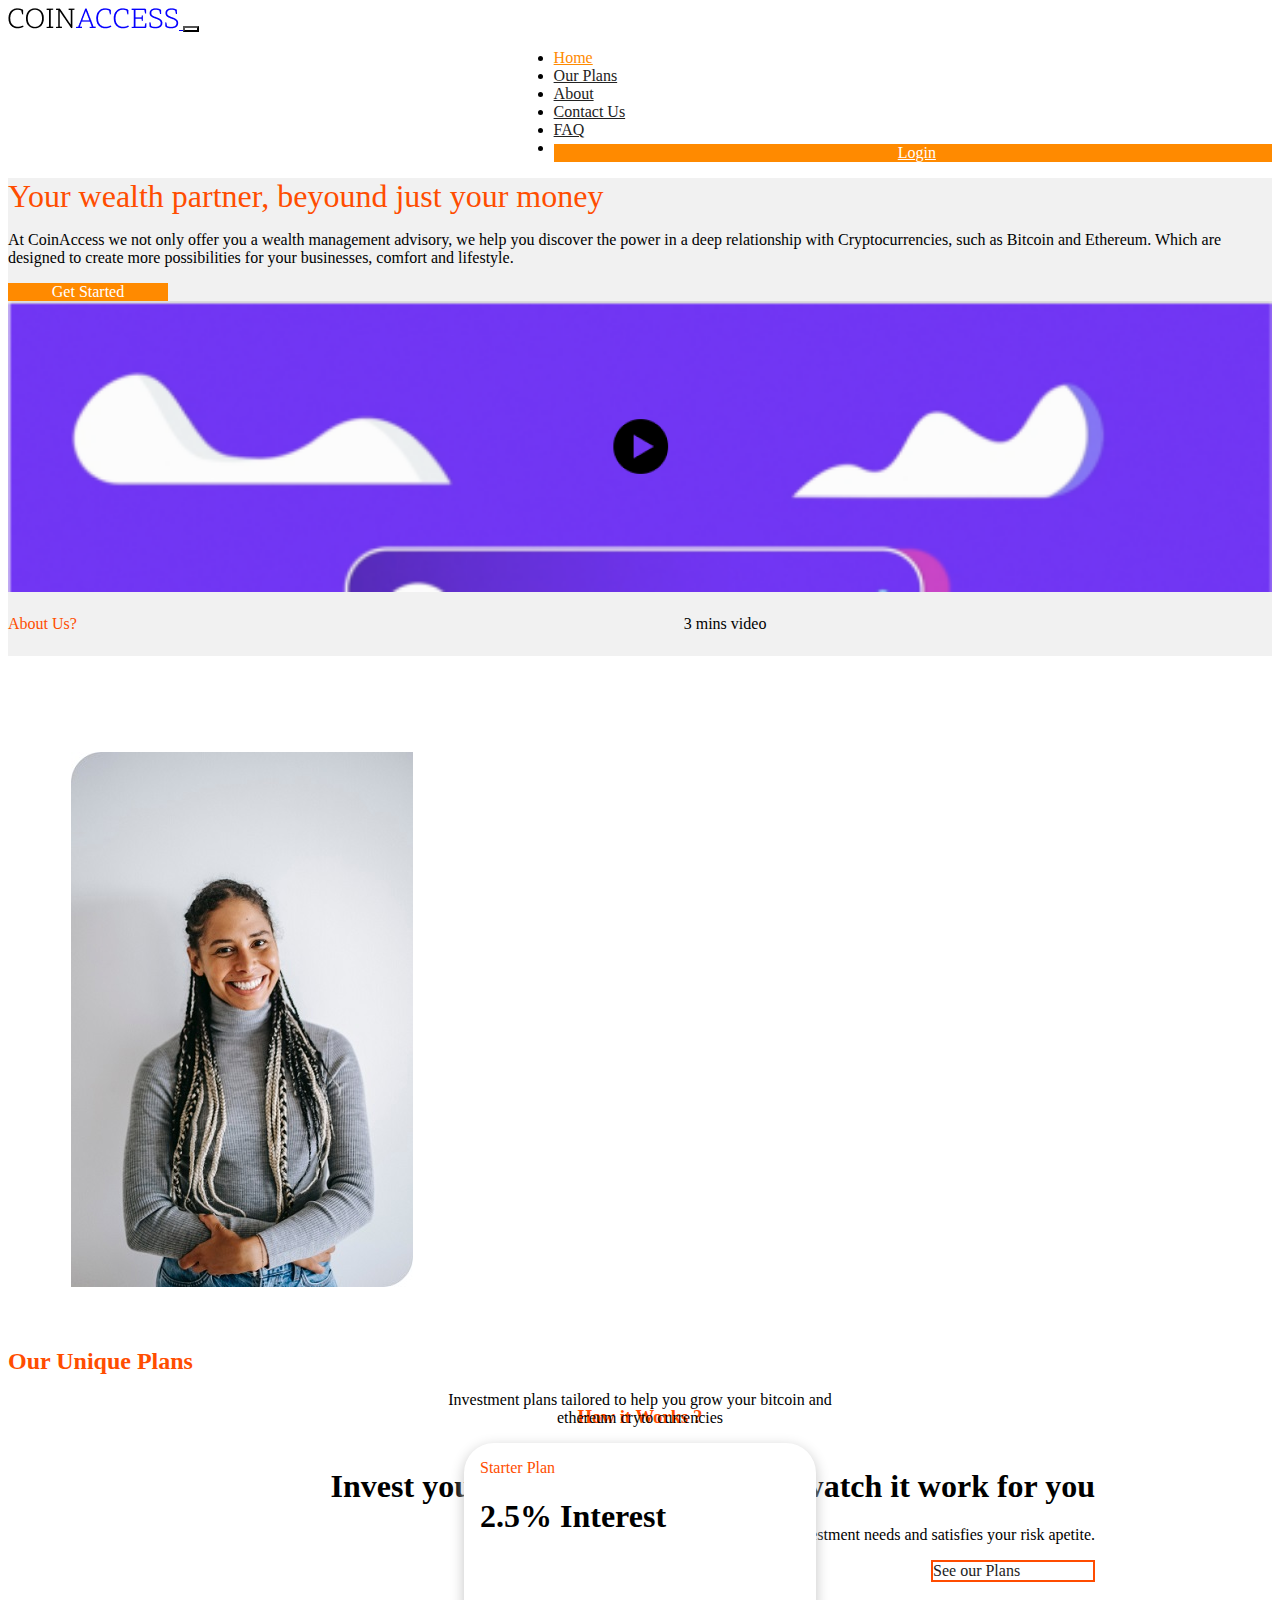
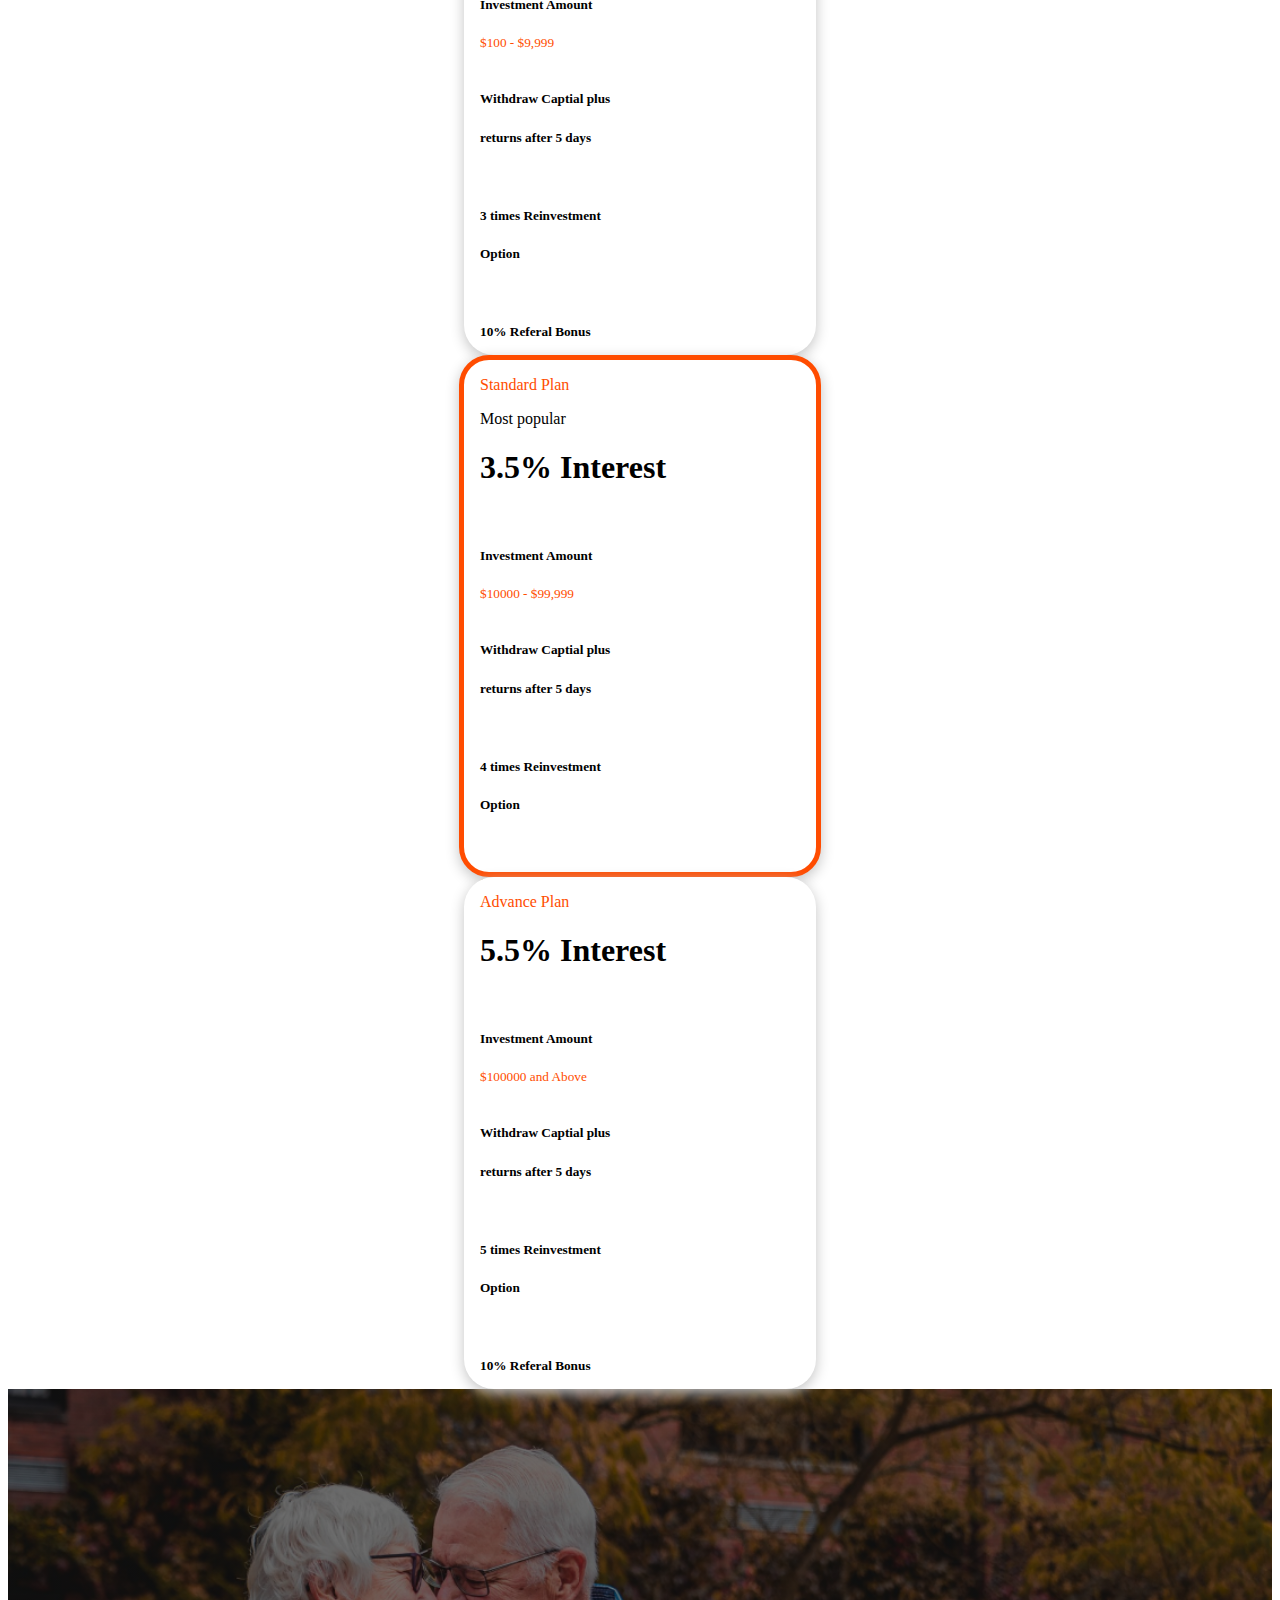
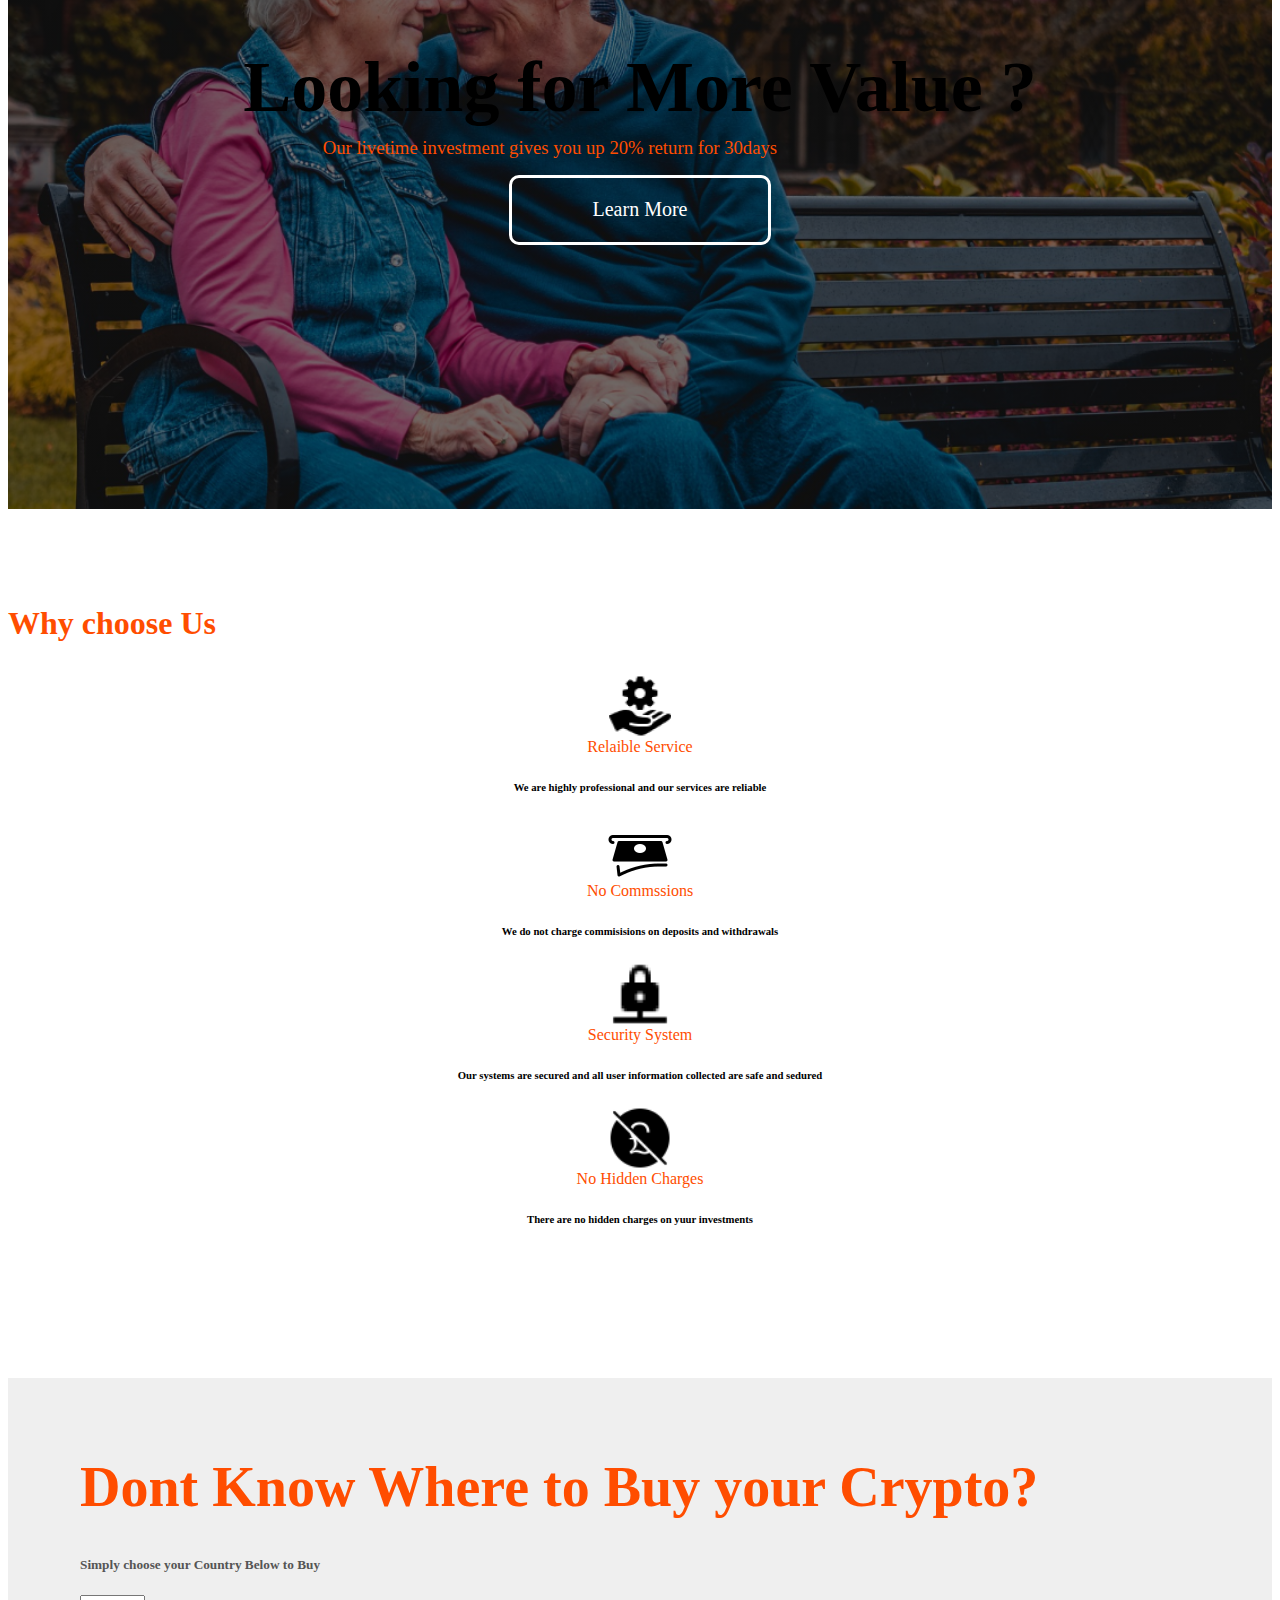
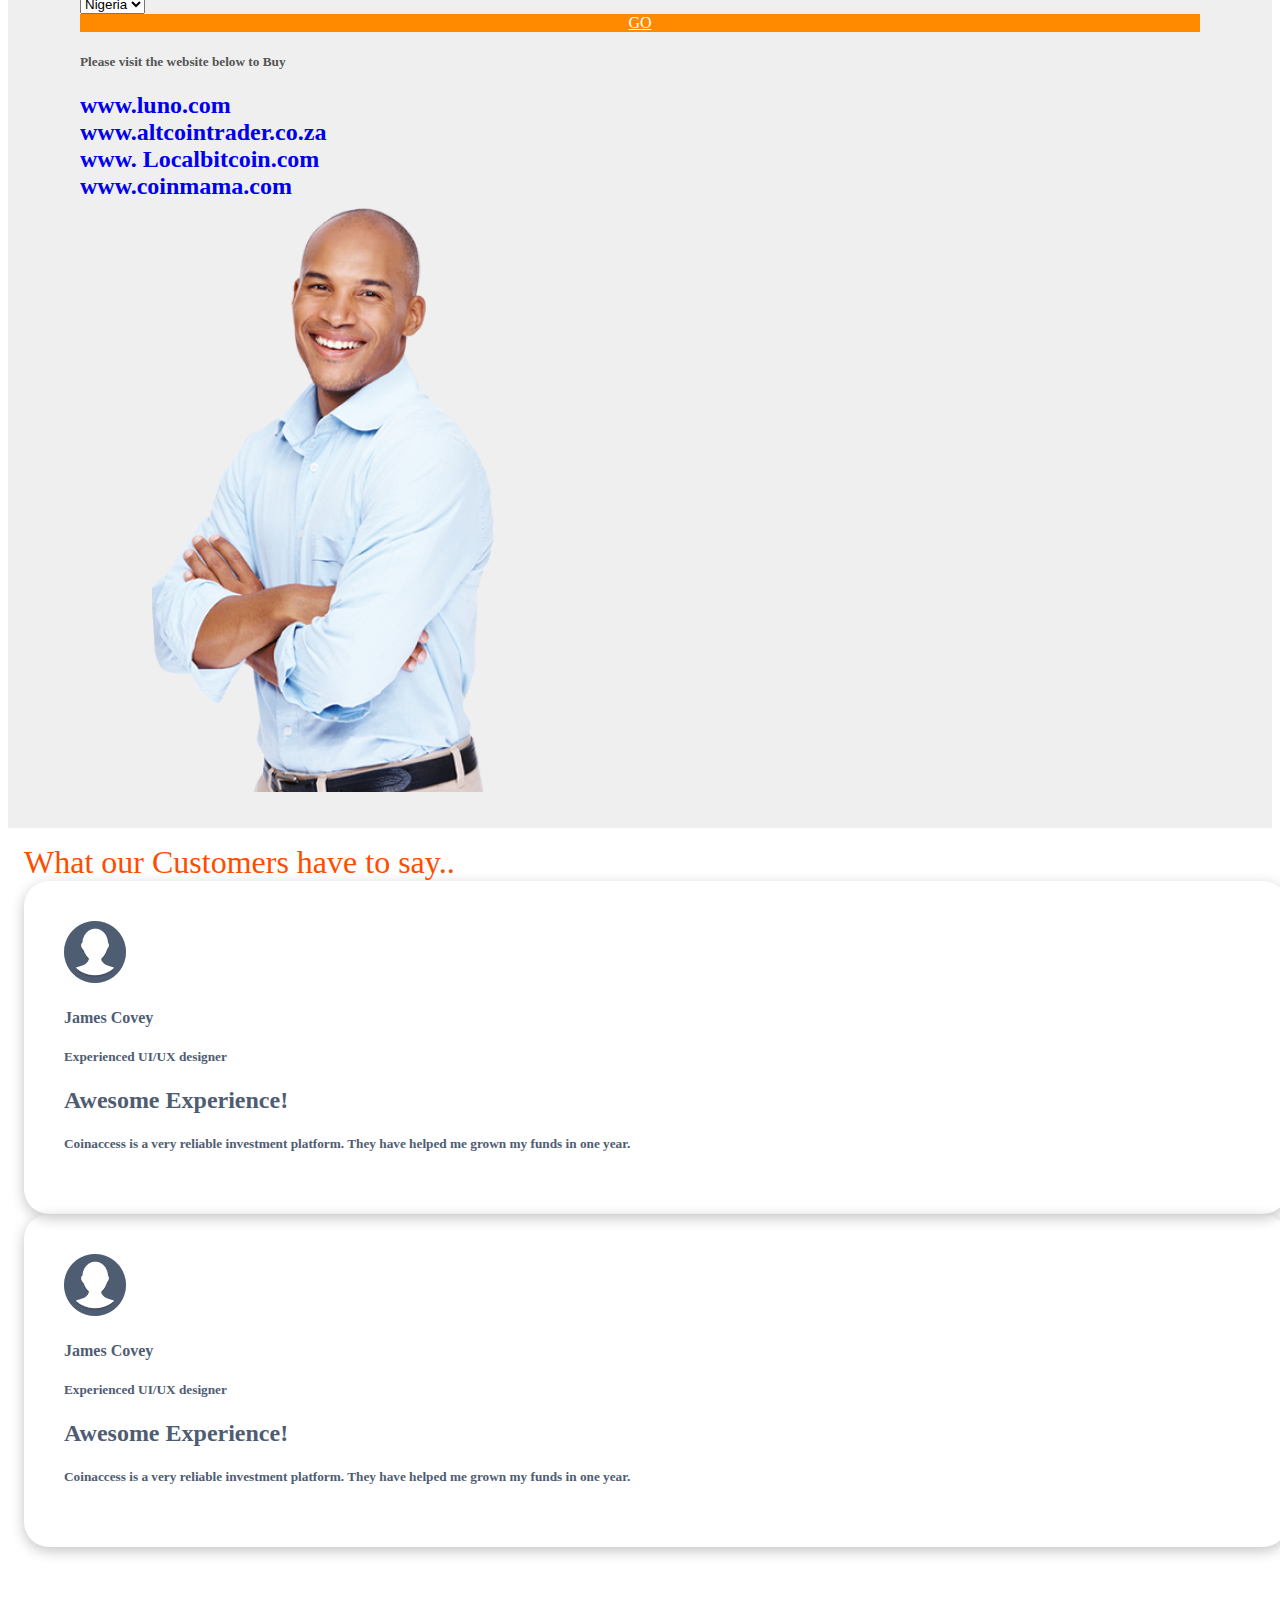
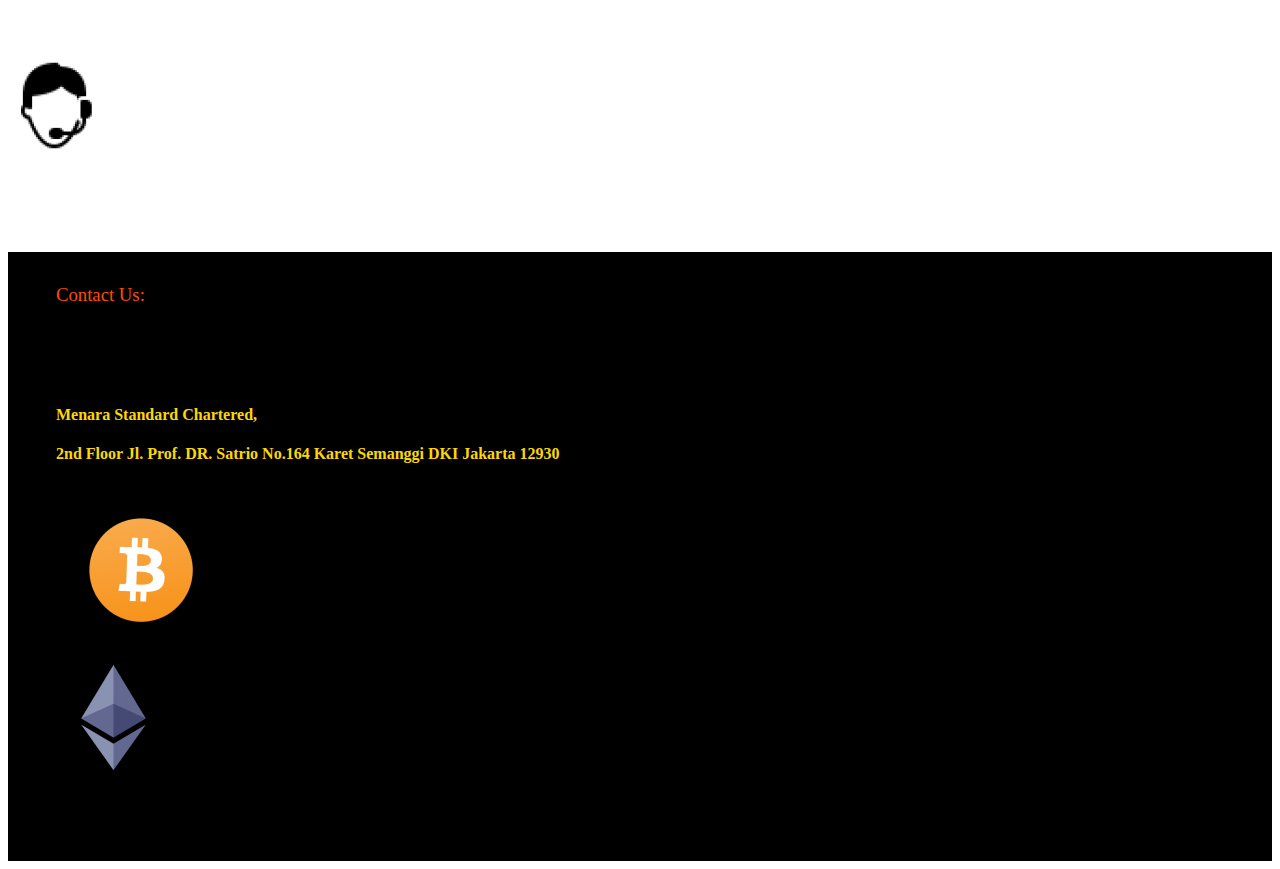
<file: index.html>
<!doctype html>
<html lang="en">

<head>
 <!-- Required meta tags -->
 <meta charset="utf-8">
 <meta name="viewport" content="width=device-width, initial-scale=1">

 <!-- Bootstrap CSS -->
 <link href="https://cdn.jsdelivr.net/npm/bootstrap@5.0.2/dist/css/bootstrap.min.css" rel="stylesheet" integrity="sha384-EVSTQN3/azprG1Anm3QDgpJLIm9Nao0Yz1ztcQTwFspd3yD65VohhpuuCOmLASjC"
  crossorigin="anonymous">
  <link rel="stylesheet" href="https://cdnjs.cloudflare.com/ajax/libs/font-awesome/5.15.3/css/all.min.css" integrity="sha512-iBBXm8fW90+nuLcSKlbmrPcLa0OT92xO1BIsZ+ywDWZCvqsWgccV3gFoRBv0z+8dLJgyAHIhR35VZc2oM/gI1w=="
   crossorigin="anonymous" referrerpolicy="no-referrer" />
  <link rel="stylesheet" href="styles.css">

 <title>Home page</title>
</head>

<body>
 
<nav class="navbar navbar-expand-lg navbar-light bg-white px-3 mb-4 pt-4">
 <div class="container-fluid">
   <a class="navbar-brand" href="#">
    <img src="./images/COINACCESS.png" alt="logo image" width="fit-content" height="auto">
   </a>
  <button class="navbar-toggler" type="button" data-bs-toggle="collapse" data-bs-target="#navbarNav" aria-controls="navbarNav"
   aria-expanded="false" aria-label="Toggle navigation">
   <span class="navbar-toggler-icon "></span>
  </button>
  <div class="collapse navbar-collapse" id="navbarNav">
   <ul class="navbar-nav nav-ml align-items-center ">
    <li class="nav-item  px-2">
     <a class="nav-link actively" aria-current="page" href="#">Home</a>
    </li>
    <li class="nav-item  px-2">
     <a class="nav-link" href="plans.html">Our Plans</a>
    </li>
    <li class="nav-item  px-2">
     <a class="nav-link" href="about.html">About</a>
    </li>
    <li class="nav-item  px-2">
     <a class="nav-link" href="contact.html">Contact Us</a>
    </li>
    <li class="nav-item  px-2">
     <a class="nav-link" href="faq.html">FAQ</a>
    </li>
    <li class="nav-item  px-2">
     <div class="login-icon-container btn btn-brand ">
         <i class="far fa-user text-dark mr-1"></i>
      <a class="nav-link text-whiteness" href="signin.html">Login</a>
     </div>
    </li>
  
   </ul>
  </div>
 </div>
</nav>
<section class="section-1 grey-bg">
 <div class="container">
<div class="row pb-3">
 <div class="col-md-6">
  <div class="sub-parker p-5">

   <h1 class="text-brand mb-4">
    Your wealth partner, beyound just your money
   </h1>
   <p class="text-dark">
    At CoinAccess we not only offer you a wealth management advisory, we help you discover the power in a deep relationship
    with Cryptocurrencies, such as Bitcoin and Ethereum. Which are designed to create more possibilities for your
    businesses, comfort and lifestyle.
   </p>
   <a href="#" class="btn-brand btn started">
    Get Started
   </a>
  </div>
 </div>
 <div class="col-md-6">
   <div class="sub-parker-1 p-5">
    <div class="story-img-container">
     <img src="./images/icons8-circled-play-50 1.png" alt="">
    </div>
    <div class="video-sub ">
     <a href="#about" class="text-brand ">About Us?</a>
     <p class="text-dark-sub">3 mins video</p>
    </div>
   </div>
 </div>
</div>

 </div>

</section> 
<section class="section-2 special-padding bg-white">
<div class="container ">
 <div class="working-container">

 <div class="working-sub">

 
 <div class="row">
  <div class="col-md-6 vary-display">
   <div class="sub-2-parker ">
      <img src="./images/pexels-alex-green-5699868 1.jpg" alt="" class="img-fluid vary-display">

   </div>
  </div>
  <div class="col-md-6">
     <div class="special-padding working-side">
      <h3 class="text-branded text-end mb-5">
       How it Works ?
      </h3>
      <div class="crypto">

      
       <h1 class="text-dark text-end mb-5 ">
        Invest your Cryptocurrencies and watch it work for you
       </h1>
       <p class="text-dark text-end mb-5">
        We have a range of plans that meet your investment needs and satisfies your risk apetite.
       </p>
       <a href="#plans" class=" btn plans">See our Plans</a>
     </div>
     </div>
  </div>
 </div>
 </div>
</div>
</div>
</section>


<section class="section-plans my-4" id="plans" >
<h2 class="text-brand text-center bold">
Our Unique Plans
</h2>
<p class="text-center w-50">
 Investment plans tailored to help you grow your bitcoin and ethereum cryto currencies
</p>

<div class="container p-3">
<div class="row">
 <div class="col-lg-4 col-md-6 my-4">
  <div class="place-center">
   <div class="cardy">
    <h4 class="text-brand mb-3">
     Starter Plan
    </h4>
    <h1 class="text-dark bold mb-3">
     2.5% Interest 
    </h1>
     <ul class="plan-contain">
      <li class="plans-item mb-3 ">
        <div class="width-80 d-flex ">
         <i class="far fa-check-circle fa-2x mr-2"></i>
          <div class="invest-type">
           <h5 class="text-dark">
            Investment Amount
           </h5>
           <h5 class="text-brand">
             $100 - $9,999
           </h5>
          </div>
        </div>
      </li>
      <li class="plans-item mb-3 ">
        <div class="width-80 d-flex ">
         <i class="far fa-check-circle fa-2x mr-2"></i>
          <div class="invest-type">
           <h5 class="text-dark">
            Withdraw Captial plus
           </h5>
           <h5 class="text-dark">
             returns after 5 days
           </h5>
          </div>
        </div>
      </li>
      <li class="plans-item mb-3 ">
        <div class="width-80 d-flex ">
         <i class="far fa-check-circle fa-2x mr-2"></i>
          <div class="invest-type">
           <h5 class="text-dark">
            3 times Reinvestment 
           </h5>
           <h5 class="text-dark">
             Option
           </h5>
          </div>
        </div>
      </li>
      <li class="plans-item mb-3 ">
        <div class="width-80 d-flex ">
         <i class="far fa-check-circle fa-2x mr-2"></i>
          <div class="invest-type">
           <h5 class="text-dark text-start ">
            10% Referal Bonus
           </h5>
          
          </div>
        </div>
      </li>
     </ul>
    </div>
   </div>
  </div>
 
 <div class="col-lg-4 col-md-6 my-4">
<div class="place-center">
 <div class="cardy standard">
  <div class="d-flex justify-content-between">

   <h4 class="text-brand mb-3">
    Standard Plan
   </h4>
   <p class="btn btn-dark">
    Most popular
   </p>
  </div>
  <h1 class="text-dark bold mb-3">
   3.5% Interest
  </h1>
  <ul class="plan-contain">
   <li class="plans-item mb-3 ">
    <div class="width-80 d-flex ">
     <i class="far fa-check-circle fa-2x mr-2"></i>
     <div class="invest-type">
      <h5 class="text-dark">
       Investment Amount
      </h5>
      <h5 class="text-brand">
       $10000 - $99,999
      </h5>
     </div>
    </div>
   </li>
   <li class="plans-item mb-3 ">
    <div class="width-80 d-flex ">
     <i class="far fa-check-circle fa-2x mr-2"></i>
     <div class="invest-type">
      <h5 class="text-dark">
       Withdraw Captial plus
      </h5>
      <h5 class="text-dark">
       returns after 5 days
      </h5>
     </div>
    </div>
   </li>
   <li class="plans-item mb-3 ">
    <div class="width-80 d-flex ">
     <i class="far fa-check-circle fa-2x mr-2"></i>
     <div class="invest-type">
      <h5 class="text-dark">
       4 times Reinvestment
      </h5>
      <h5 class="text-dark">
       Option
      </h5>
     </div>
    </div>
   </li>
   <li class="plans-item mb-3 ">
    <div class="width-80 d-flex ">
     <i class="far fa-check-circle fa-2x mr-2"></i>
     <div class="invest-type">
      <h5 class="text-dark text-start ">
       10% Referal Bonus
      </h5>

     </div>
    </div>
   </li>
  </ul>
 </div>
</div>
 </div>
 <div class="col-lg-4 col-md-6 my-4">
<div class="place-center">
 <div class="cardy">
  <h4 class="text-brand mb-3">
   Advance Plan
  </h4>
  <h1 class="text-dark bold mb-3">
   5.5% Interest
  </h1>
  <ul class="plan-contain">
   <li class="plans-item mb-3 ">
    <div class="width-80 d-flex ">
     <i class="far fa-check-circle fa-2x mr-2"></i>
     <div class="invest-type">
      <h5 class="text-dark">
       Investment Amount
      </h5>
      <h5 class="text-brand">
       $100000 and Above
      </h5>
     </div>
    </div>
   </li>
   <li class="plans-item mb-3 ">
    <div class="width-80 d-flex ">
     <i class="far fa-check-circle fa-2x mr-2"></i>
     <div class="invest-type">
      <h5 class="text-dark">
       Withdraw Captial plus
      </h5>
      <h5 class="text-dark">
       returns after 5 days
      </h5>
     </div>
    </div>
   </li>
   <li class="plans-item mb-3 ">
    <div class="width-80 d-flex ">
     <i class="far fa-check-circle fa-2x mr-2"></i>
     <div class="invest-type">
      <h5 class="text-dark">
       5 times Reinvestment
      </h5>
      <h5 class="text-dark">
       Option
      </h5>
     </div>
    </div>
   </li>
   <li class="plans-item mb-3 ">
    <div class="width-80 d-flex ">
     <i class="far fa-check-circle fa-2x mr-2"></i>
     <div class="invest-type">
      <h5 class="text-dark text-start ">
       10% Referal Bonus
      </h5>

     </div>
    </div>
   </li>
  </ul>
 </div>
</div>
 </div>
</div>
</div>

</div>
</section>

<section class="section4">
 <div class="main-container">
  <div class="place-centery">
   <div class="column-way">

    <h1 class="heading-1 text-white">
     Looking for More Value ?
    </h1>
    <div class="width-85">
     <h3 class="text-brand text-center">
      Our livetime investment gives you up 20% return for 30days
     </h3>
    </div>
    <a href="#" class="more-btn">
     Learn More
    </a>
   </div>
  </div>
 </div>
</section>

<section class="section special-padding">
<h1 class="text-brand text-center bold">
 Why choose Us
</h1>
<div class="choose-container">
 <div class="row">
  <div class="col-md-3 col-sm-6 place-center">
   <img src="./images/icons8-service-50 2.png" alt="" class="choose-img mb-3">
   <h4 class="text-brand text-center mb-3">
    Relaible Service
   </h4>
   <h6 class="text-center">
    We are highly professional and our services are reliable
   </h6>
  </div>
  <div class="col-md-3 col-sm-6 place-center">
   <img src="./images/icons8-cash-withdrawal-64 1.png" alt="" class="choose-img mb-3">
   <h4 class="text-brand text-center mb-3">
    No Commssions 
   </h4>
   <h6 class="text-center">
    We do not charge commisisions on deposits and withdrawals
   </h6>
  </div>
  <div class="col-md-3 col-sm-6 place-center">
   <img src="./images/icons8-secured-network-24 1.png" alt="" class="choose-img mb-3">
   <h4 class="text-brand text-center mb-3">
    Security System
   </h4>
   <h6 class="text-center">
  Our systems are secured and all user information collected are safe and sedured
   </h6>
  </div>
  <div class="col-md-3 col-sm-6 place-center">
   <img src="./images/icons8-no-hidden-fee-british-pound-50 (1) 1.png" alt="" class="choose-img mb-3">
   <h4 class="text-brand text-center mb-3">
    No Hidden Charges
   </h4>
   <h6 class="text-center">
   There are no hidden charges on yuur investments
   </h6>
  </div>
 
 
 </div>
</div>
</section>

 
<section class="section-5 bg-know">
<div class="choose-container">
 <div class="row">
  <div class="col-lg-6">
   <div class="where-container">
    <h1 class="heading-3 mb-3">
     Dont Know Where to Buy your Crypto?
    </h1>
    <h5 class="text-s-dark">
     Simply choose your Country Below to Buy
    </h5>
    <div class="d-flex align-items-center mb-3">
     <select class="form-select form-select-lg mb-3 mt-2 mr-2" aria-label=".form-select-lg example">
      <option selected>Nigeria 
       <span>
        <img src="./images/Flag-Nigeria.jpg" alt="" class="flag">
       </span>
      </option>
      <option value="1">Ghana</option>
      <option value="2">Kenya</option>
      <option value="3">USA</option>
     </select>
     <a href="#" class="btn btn-brand px-3 py-2 m-0">GO</a>
    </div>
    <h5 class="text-s-dark mb-4">
     Please visit the website below to Buy
    </h5>
    <a href="www.luno.com" class="location-site mb-2">
     www.luno.com
    </a>
    
   
    
  

    <a href=" www.altcointrader.co.za" class="location-site mb-2">
      www.altcointrader.co.za
    </a>
    <a href="www. Localbitcoin.com" class="location-site mb-2">
     www. Localbitcoin.com
    </a>
    <a href="  www.coinmama.com" class="location-site mb-2">
       www.coinmama.com
    </a>
   </div>
  </div>
  <div class="col-lg-6 vary-display">
   <div class="choosed">
    <img src="./images//smiling-man-png-3-png-image-png-smiling-man-311_531 1.png" alt="" class="img-fluid">
   </div>
  </div>
 </div>
</div>

</section>



<section class="section-6 bg-white">
 <div class="special-padding full-width">
<div class="container">
 <h1 class="text-brand mb-5">
  What our Customers have to say..
 </h1>
 <div class="row ">
  <div class="col-lg-6 px-3 mb-4 ">
    <div class="customer-card my-4">
     <div class="customer-container">
      <div class="part-a d-flex mb-3">
        <img src="./images/download 1.png" alt="" class="img-fluid mr-2">
        <div class="info">
         <h4 class="text-customer">
          James Covey
         </h4>
         <h5 class="text-customer mb-4">
          Experienced UI/UX designer
         </h5>
        </div>
      </div>
      <div class="part-b my-3">
       <h2 class="text-customer bold">
        Awesome Experience!
       </h2>
      </div>
      <div class="part-c my-4">
       <h5 class="text-customer">
        Coinaccess is a very reliable investment platform. They have helped me grown my funds in one year.
       </h5>
      </div>
      <div class="part-d my-4 py-3">
        <div class="d-flex">
         <i class="fa fa-star star "></i>
         <i class="fa fa-star star "></i>
         <i class="fa fa-star star "></i>
         <i class="fa fa-star star "></i>
         <i class="fa fa-star star "></i>
        </div>
      </div>
     </div>
    </div>
  </div>
  <div class="col-lg-6 px-3 mb-4">
<div class="customer-card my-4">
 <div class="customer-container">
  <div class="part-a d-flex mb-3">
   <img src="./images/download 1.png" alt="" class="img-fluid mr-2">
   <div class="info">
    <h4 class="text-customer">
     James Covey
    </h4>
    <h5 class="text-customer mb-4">
     Experienced UI/UX designer
    </h5>
   </div>
  </div>
  <div class="part-b my-3">
   <h2 class="text-customer bold">
    Awesome Experience!
   </h2>
  </div>
  <div class="part-c my-4">
   <h5 class="text-customer">
    Coinaccess is a very reliable investment platform. They have helped me grown my funds in one year.
   </h5>
  </div>
  <div class="part-d my-4 py-3">
   <div class="d-flex">
    <i class="fa fa-star star "></i>
    <i class="fa fa-star star "></i>
    <i class="fa fa-star star "></i>
    <i class="fa fa-star star "></i>
    <i class="fa fa-star star "></i>
   </div>
  </div>
 </div>
</div>
  </div>
 </div>
</div>
<div class="d-flex justify-content-center">
 <i class="fa fa-circle star px-1"></i>
 <i class="fa fa-circle text-customer px-1"></i>
 <i class="fa fa-circle text-customer px-1"></i>
</div>
 </div>
</section>

<section class="section-flex vary-display special-padding">
<div class="d-flex justify-content-end">
<img src="./images/icons8-online-support-50 1.png" alt="" class="img-fluid">
</div>
</section>

<section class="footer-padded bg-black p-4">


 <div class="footer-section  footer-padding ">
<div class="row">
 
 <div class="col-lg-8">
  <h3 class="text-brand">
    Contact Us:
  </h3>
  <h4 class="text-white">
 +62 821-1590-9248
  </h4>
  <h4 class="text-white">
    info@coinaccess.id
  </h4>
  <h4 class="text-gold">
Menara Standard Chartered,
  </h4>
  <h4 class="text-gold">
2nd Floor Jl. Prof. DR. Satrio No.164 Karet Semanggi DKI Jakarta 12930
  </h4>
 </div>
 <div class="col-lg-4">
  <div class="row">
   <div class="col">
    <img src="./images/image 1.png" alt="" class="img-fluid">
   </div>
   <div class="col">
      <img src="./images/image 2.png" alt="" class="img-fluid my-3">
   </div>
  </div>
 </div>
</div>
<p class="text-white text-center my-3">
 Copyright CoinAccess @ 2020
</p>
 </div>

</section>












 
 <script src="https://cdn.jsdelivr.net/npm/bootstrap@5.0.2/dist/js/bootstrap.bundle.min.js" integrity="sha384-MrcW6ZMFYlzcLA8Nl+NtUVF0sA7MsXsP1UyJoMp4YLEuNSfAP+JcXn/tWtIaxVXM"
  crossorigin="anonymous"></script>


</body>

</html>
</file>
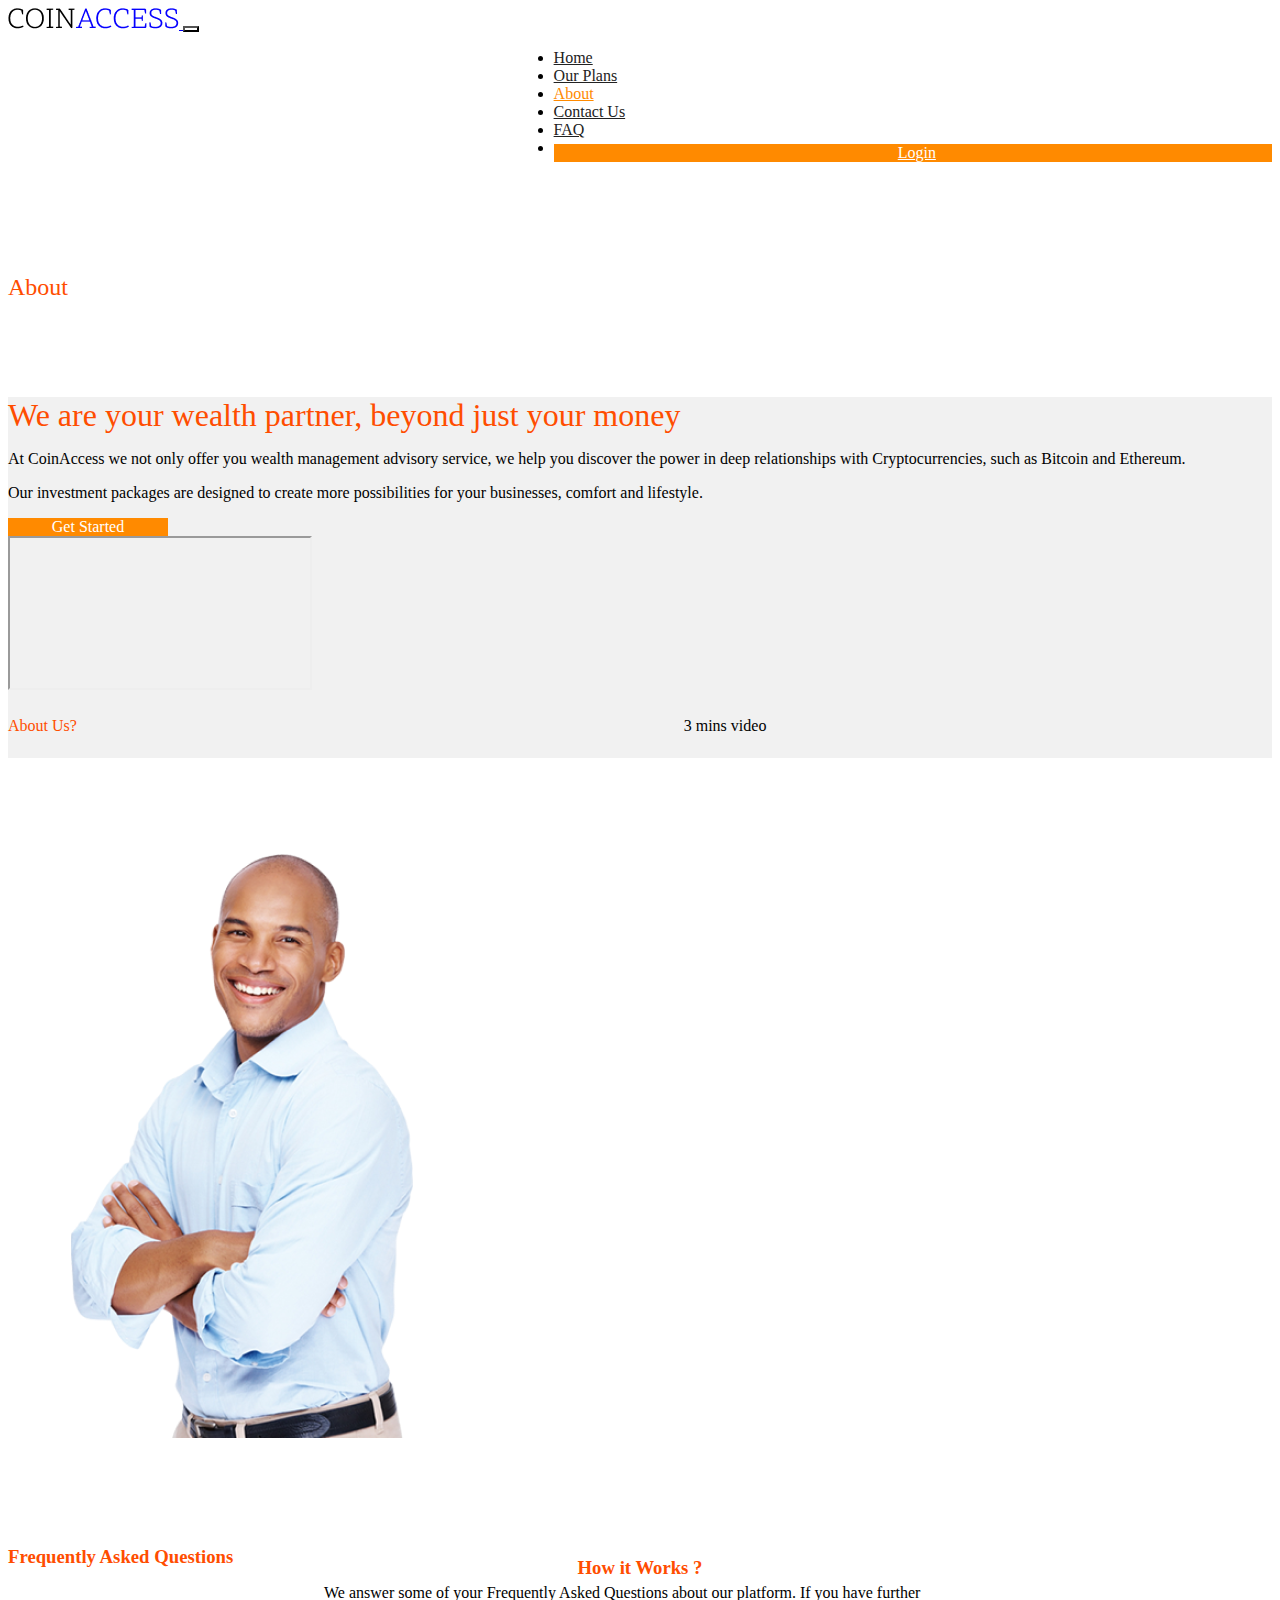
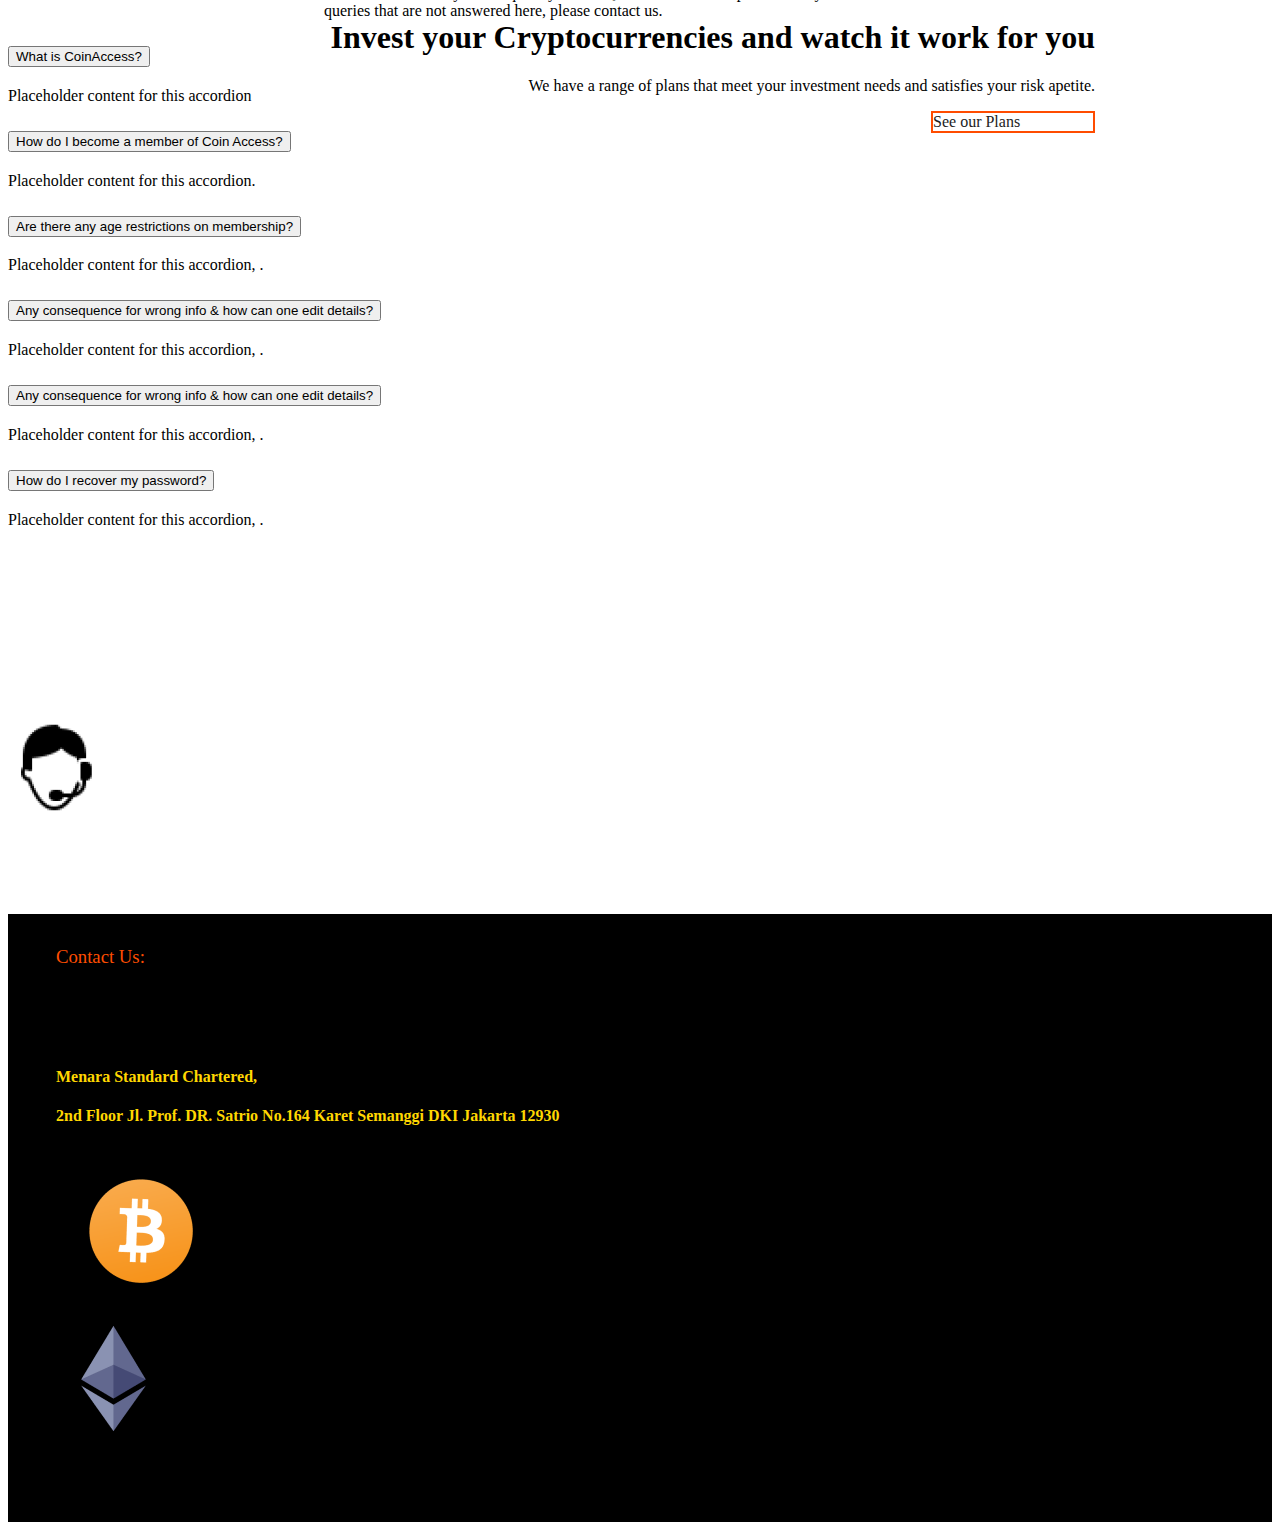
<file: about.html>
<!DOCTYPE html>
<html lang="en">

<head>
 <meta charset="UTF-8">
 <meta name="viewport" content="width=device-width, initial-scale=1.0">
 <meta http-equiv="X-UA-Compatible" content="ie=edge">
 <title>About us</title>
 <!-- Bootstrap CSS -->
 <link href="https://cdn.jsdelivr.net/npm/bootstrap@5.0.2/dist/css/bootstrap.min.css" rel="stylesheet" integrity="sha384-EVSTQN3/azprG1Anm3QDgpJLIm9Nao0Yz1ztcQTwFspd3yD65VohhpuuCOmLASjC"
  crossorigin="anonymous">
 <link rel="stylesheet" href="https://cdnjs.cloudflare.com/ajax/libs/font-awesome/5.15.3/css/all.min.css" integrity="sha512-iBBXm8fW90+nuLcSKlbmrPcLa0OT92xO1BIsZ+ywDWZCvqsWgccV3gFoRBv0z+8dLJgyAHIhR35VZc2oM/gI1w=="
  crossorigin="anonymous" referrerpolicy="no-referrer" />
 <link rel="stylesheet" href="styles.css">
</head>

<body>


 <nav class="navbar navbar-expand-lg navbar-light bg-white px-3 mb-4 pt-4">
  <div class="container-fluid">
   <a class="navbar-brand" href="#">
    <img src="./images/COINACCESS.png" alt="logo image" width="fit-content" height="auto">
   </a>
   <button class="navbar-toggler" type="button" data-bs-toggle="collapse" data-bs-target="#navbarNav" aria-controls="navbarNav"
    aria-expanded="false" aria-label="Toggle navigation">
    <span class="navbar-toggler-icon "></span>
   </button>
   <div class="collapse navbar-collapse" id="navbarNav">
    <ul class="navbar-nav nav-ml align-items-center ">
     <li class="nav-item  px-2">
      <a class="nav-link " aria-current="page" href="index.html">Home</a>
     </li>
     <li class="nav-item  px-2">
      <a class="nav-link " href="plans.html">Our Plans</a>
     </li>
     <li class="nav-item  px-2">
      <a class="nav-link actively" href="about.html">About</a>
     </li>
     <li class="nav-item  px-2">
      <a class="nav-link" href="contact.html">Contact Us</a>
     </li>
     <li class="nav-item  px-2">
      <a class="nav-link" href="faq.html">FAQ</a>
     </li>
     <li class="nav-item  px-2">
      <div class="login-icon-container btn btn-brand ">
       <i class="far fa-user text-dark mr-1"></i>
       <a class="nav-link text-whiteness" href="signin.html">Login</a>
      </div>
     </li>

    </ul>
   </div>
  </div>
 </nav>


<section class="sorce special-padding">
 <div class="container">
  <h2 class="text-brand">
    About
  </h2>
 </div>
</section>

<section class="section-1 grey-bg">
 <div class="container">
  <div class="row pb-3">
   <div class="col-md-6">
    <div class="sub-parker p-5">

     <h1 class="text-brand mb-3">
   We are your wealth partner, beyond just your money
     </h1>
     <p class="text-dark mb-3">
      At CoinAccess we not only offer you wealth management advisory service, we help you discover the power in deep
      relationships with Cryptocurrencies, such as Bitcoin and Ethereum.
      
     
     </p>
     <p class="text-dark">
       Our investment packages are designed to create more possibilities for your businesses, comfort and lifestyle.
     </p>
     <a href="#" class="btn-brand btn started">
      Get Started
     </a>
    </div>
   </div>
   <div class="col-md-6">
    <div class="sub-parker-1 p-5">
    <div class="ratio ratio-16x9">
      <iframe src="https://www.youtube.com/embed/zpOULjyy-n8?rel=0" title="YouTube video" allowfullscreen></iframe>
    </div>
     <div class="video-sub ">
      <a href="#about" class="text-brand ">About Us?</a>
      <p class="text-dark-sub">3 mins video</p>
     </div>
    </div>
   </div>
  </div>

 </div>

</section>


<section class="section-2 special-padding bg-white">
 <div class="container ">
  <div class="working-container">

   <div class="working-sub">


    <div class="row">
     <div class="col-md-6 vary-display">
      <div class="sub-2-parker ">
       <img src="./images/smiling-man-png-3-png-image-png-smiling-man-311_531 1.png" alt="" class="img-fluid vary-display">

      </div>
     </div>
     <div class="col-md-6">
      <div class="special-padding working-side">
       <h3 class="text-branded text-end mb-5">
        How it Works ?
       </h3>
       <div class="crypto">


        <h1 class="text-dark text-end mb-5 ">
         Invest your Cryptocurrencies and watch it work for you
        </h1>
        <p class="text-dark text-end mb-5">
         We have a range of plans that meet your investment needs and satisfies your risk apetite.
        </p>
        <a href="#plans" class=" btn plans">See our Plans</a>
       </div>
      </div>
     </div>
    </div>
   </div>
  </div>
 </div>
</section>

<section class="secop">
 <div class="container special-padding">
  <h3 class="text-brand text-center bold mb-3">
   Frequently Asked Questions
  </h3>
  <div class="about-width">

   <p class="text-center">
    We answer some of your Frequently Asked Questions about our platform. If you have further queries that are not answered
    here, please contact us.
   </p>
  </div>
  <div class="accordion accordion-power" id="accordionFlushExample">
   <div class="accordion-item mb-4">
    <h2 class="accordion-header" id="flush-headingOne">
     <button class="accordion-button collapsed" type="button" data-bs-toggle="collapse" data-bs-target="#flush-collapseOne"
      aria-expanded="false" aria-controls="flush-collapseOne">
      What is CoinAccess?
     </button>
    </h2>
    <div id="flush-collapseOne" class="accordion-collapse collapse" aria-labelledby="flush-headingOne" data-bs-parent="#accordionFlushExample">
     <div class="accordion-body">Placeholder content for this accordion</div>
    </div>
   </div>
   <div class="accordion-item mb-4">
    <h2 class="accordion-header" id="flush-headingTwo">
     <button class="accordion-button collapsed" type="button" data-bs-toggle="collapse" data-bs-target="#flush-collapseTwo"
      aria-expanded="false" aria-controls="flush-collapseTwo">
      How do I become a member of Coin Access?
     </button>
    </h2>
    <div id="flush-collapseTwo" class="accordion-collapse collapse" aria-labelledby="flush-headingTwo" data-bs-parent="#accordionFlushExample">
     <div class="accordion-body">Placeholder content for this accordion.</div>
    </div>
   </div>
   <div class="accordion-item mb-4">
    <h2 class="accordion-header" id="flush-headingThree">
     <button class="accordion-button collapsed" type="button" data-bs-toggle="collapse" data-bs-target="#flush-collapseThree"
      aria-expanded="false" aria-controls="flush-collapseThree">
      Are there any age restrictions on membership?
     </button>
    </h2>
    <div id="flush-collapseThree" class="accordion-collapse collapse" aria-labelledby="flush-headingThree" data-bs-parent="#accordionFlushExample">
     <div class="accordion-body">Placeholder content for this accordion, . </div>
    </div>
   </div>
   <div class="accordion-item mb-4">
    <h2 class="accordion-header" id="flush-headingThree">
     <button class="accordion-button collapsed" type="button" data-bs-toggle="collapse" data-bs-target="#flush-collapseThree"
      aria-expanded="false" aria-controls="flush-collapseThree">
      Any consequence for wrong info & how can one edit details?
     </button>
    </h2>
    <div id="flush-collapseThree" class="accordion-collapse collapse" aria-labelledby="flush-headingThree" data-bs-parent="#accordionFlushExample">
     <div class="accordion-body">Placeholder content for this accordion, . </div>
    </div>
   </div>
   <div class="accordion-item mb-4">
    <h2 class="accordion-header" id="flush-headingThree">
     <button class="accordion-button collapsed" type="button" data-bs-toggle="collapse" data-bs-target="#flush-collapseThree"
      aria-expanded="false" aria-controls="flush-collapseThree">
      Any consequence for wrong info & how can one edit details?
     </button>
    </h2>
    <div id="flush-collapseThree" class="accordion-collapse collapse" aria-labelledby="flush-headingThree" data-bs-parent="#accordionFlushExample">
     <div class="accordion-body">Placeholder content for this accordion, . </div>
    </div>
   </div>
   <div class="accordion-item mb-4">
    <h2 class="accordion-header" id="flush-headingThree">
     <button class="accordion-button collapsed" type="button" data-bs-toggle="collapse" data-bs-target="#flush-collapseThree"
      aria-expanded="false" aria-controls="flush-collapseThree">
      How do I recover my password?
     </button>
    </h2>
    <div id="flush-collapseThree" class="accordion-collapse collapse" aria-labelledby="flush-headingThree" data-bs-parent="#accordionFlushExample">
     <div class="accordion-body">Placeholder content for this accordion, . </div>
    </div>
   </div>

  
  

  </div>
 </div>
</section>








 <section class="section-flex vary-display special-padding">
  <div class="d-flex justify-content-end">
   <img src="./images/icons8-online-support-50 1.png" alt="" class="img-fluid">
  </div>
 </section>



 <section class="footer-padded bg-black p-4">


  <div class="footer-section  footer-padding ">
   <div class="row">

    <div class="col-lg-8">
     <h3 class="text-brand">
      Contact Us:
     </h3>
     <h4 class="text-white">
      +62 821-1590-9248
     </h4>
     <h4 class="text-white">
      info@coinaccess.id
     </h4>
     <h4 class="text-gold">
      Menara Standard Chartered,
     </h4>
     <h4 class="text-gold">
      2nd Floor Jl. Prof. DR. Satrio No.164 Karet Semanggi DKI Jakarta 12930
     </h4>
    </div>
    <div class="col-lg-4">
     <div class="row">
      <div class="col">
       <img src="./images/image 1.png" alt="" class="img-fluid">
      </div>
      <div class="col">
       <img src="./images/image 2.png" alt="" class="img-fluid my-3">
      </div>
     </div>
    </div>
   </div>
   <p class="text-white text-center my-3">
    Copyright CoinAccess @ 2020
   </p>
  </div>

 </section>




 <script src="https://cdn.jsdelivr.net/npm/bootstrap@5.0.2/dist/js/bootstrap.bundle.min.js" integrity="sha384-MrcW6ZMFYlzcLA8Nl+NtUVF0sA7MsXsP1UyJoMp4YLEuNSfAP+JcXn/tWtIaxVXM"
  crossorigin="anonymous"></script>
</body>

</html>
</file>
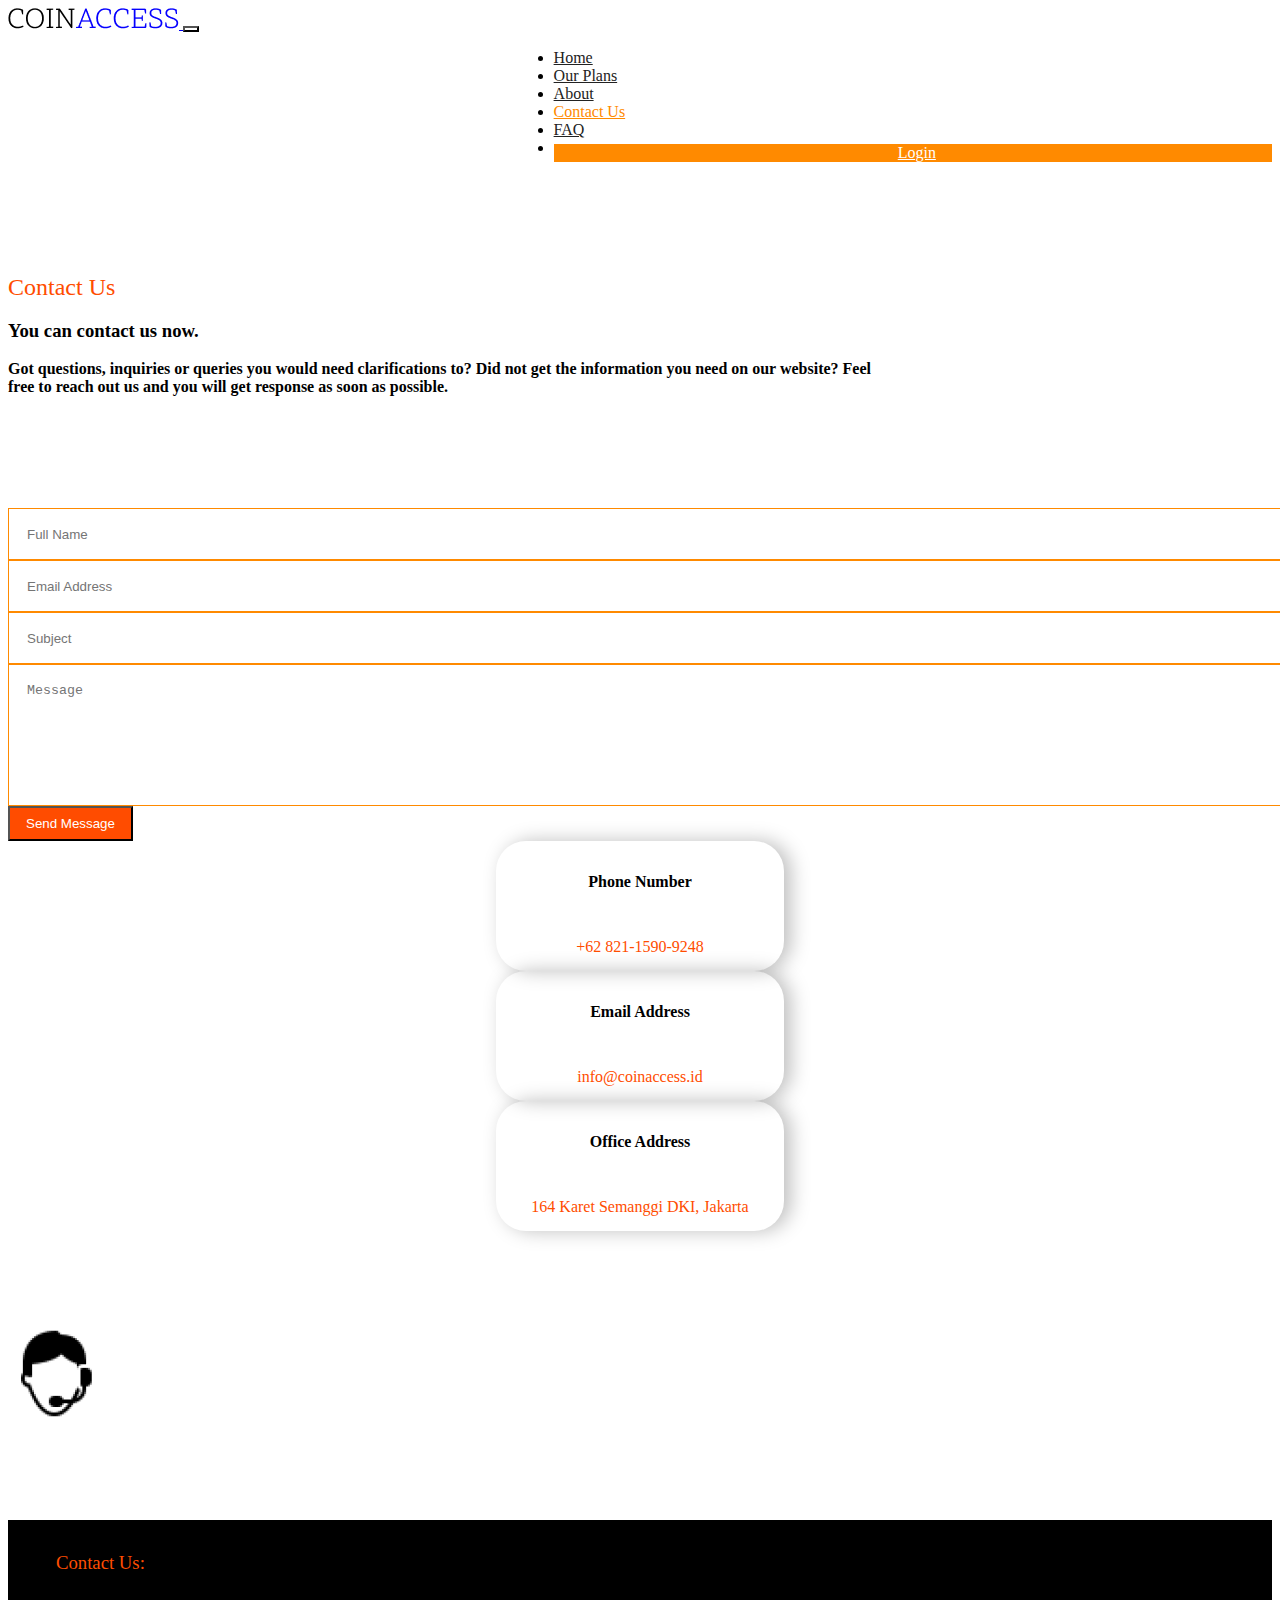
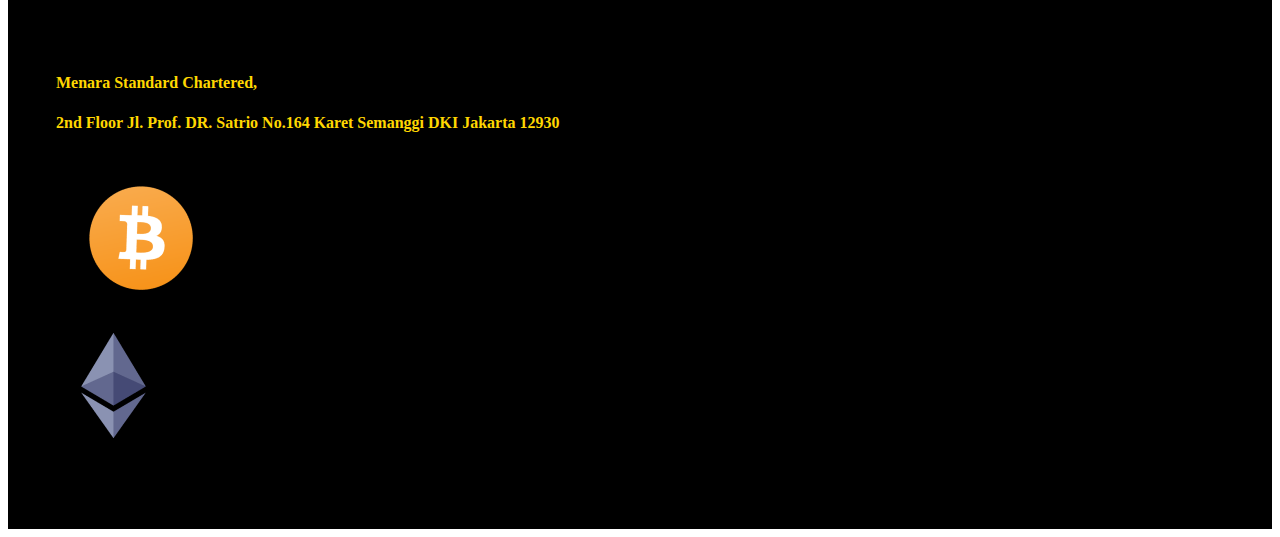
<file: contact.html>
<!DOCTYPE html>
<html lang="en">

<head>
 <meta charset="UTF-8">
 <meta name="viewport" content="width=device-width, initial-scale=1.0">
 <meta http-equiv="X-UA-Compatible" content="ie=edge">
 <title>Contact us</title>
 <!-- Bootstrap CSS -->
 <link href="https://cdn.jsdelivr.net/npm/bootstrap@5.0.2/dist/css/bootstrap.min.css" rel="stylesheet" integrity="sha384-EVSTQN3/azprG1Anm3QDgpJLIm9Nao0Yz1ztcQTwFspd3yD65VohhpuuCOmLASjC"
  crossorigin="anonymous">
 <link rel="stylesheet" href="https://cdnjs.cloudflare.com/ajax/libs/font-awesome/5.15.3/css/all.min.css" integrity="sha512-iBBXm8fW90+nuLcSKlbmrPcLa0OT92xO1BIsZ+ywDWZCvqsWgccV3gFoRBv0z+8dLJgyAHIhR35VZc2oM/gI1w=="
  crossorigin="anonymous" referrerpolicy="no-referrer" />
 <link rel="stylesheet" href="styles.css">
</head>

<body>


 <nav class="navbar navbar-expand-lg navbar-light bg-white px-3 mb-4 pt-4">
  <div class="container-fluid">
   <a class="navbar-brand" href="#">
    <img src="./images/COINACCESS.png" alt="logo image" width="fit-content" height="auto">
   </a>
   <button class="navbar-toggler" type="button" data-bs-toggle="collapse" data-bs-target="#navbarNav" aria-controls="navbarNav"
    aria-expanded="false" aria-label="Toggle navigation">
    <span class="navbar-toggler-icon "></span>
   </button>
   <div class="collapse navbar-collapse" id="navbarNav">
    <ul class="navbar-nav nav-ml align-items-center ">
     <li class="nav-item  px-2">
      <a class="nav-link " aria-current="page" href="index.html">Home</a>
     </li>
     <li class="nav-item  px-2">
      <a class="nav-link " href="plans.html">Our Plans</a>
     </li>
     <li class="nav-item  px-2">
      <a class="nav-link" href="about.html">About</a>
     </li>
     <li class="nav-item  px-2">
      <a class="nav-link actively" href="contact.html">Contact Us</a>
     </li>
     <li class="nav-item  px-2">
      <a class="nav-link" href="faq.html">FAQ</a>
     </li>
     <li class="nav-item  px-2">
      <div class="login-icon-container btn btn-brand ">
       <i class="far fa-user text-dark mr-1"></i>
       <a class="nav-link text-whiteness" href="signin.html">Login</a>
      </div>
     </li>

    </ul>
   </div>
  </div>
 </nav>

<section class="special-padding">
 <div class="container">
  <h2 class="text-brand my-4">
   Contact Us
  </h2>
  <h3 class="text-dark bold my-4">
   You can contact us now.
  </h3 >
  <div class="width-question">

   <p class="text-dark ">
    <b>
    Got questions, inquiries or queries you would need clarifications to? Did not get the information you need on our
    website? Feel free to reach out us and you will get response as soon as possible.
    </b>
   </p>
  </div>
 </div>
</section>

<section class="section-input ">
<div class="container">
 <div class="row">
  <div class="col">

   <div class="mb-4 input-container">
    <input type="text" placeholder="Full Name" class=" input">
   </div>
  </div>
  <div class="col">
  <div class="mb-4 input-container">
   <input type="text" placeholder="Email Address" class=" input">
  </div>
  </div>
 </div>
 <div class="mb-4 input-container">
  <input type="text" placeholder="Subject" class=" input">
 </div>
 <div class="form-floating input-container mb-4 py-3">
  <textarea class="input" placeholder="Message" id="floatingTextarea2" style="height: 100px"></textarea>
  <!-- <label for="floatingTextarea2">Message</label> -->
 </div>
 <button class="btn btn-message my-4">
  Send Message
 </button>
</div>

</section>
<section class="section-cards my-3">
 <div class="container">
  <div class="row">
   <div class="col-lg-4 my-3">
    <div class="cardy-b">
     <p class="text-dark bold m-0 p-0">
      Phone Number
     </p>
     <p class="text-brand m-0 p-0">
      +62 821-1590-9248
     </p>
    </div>
   </div>
   <div class="col-lg-4 my-3">
 <div class="cardy-b">
  <p class="text-dark bold m-0 p-0">
   Email Address
  </p>
  <p class="text-brand m-0 p-0">
   info@coinaccess.id
  </p>
 </div>
   </div>
   <div class="col-lg-4 my-3">
 <div class="cardy-b">
  <p class="text-dark bold m-0 p-0">
   Office Address
  </p>
  <p class="text-brand m-0 p-0">
   164 Karet Semanggi DKI, Jakarta
  </p>
 </div>
   </div>
  </div>
 </div>
</section>



<section class="section-flex vary-display special-padding">
 <div class="d-flex justify-content-end">
  <img src="./images/icons8-online-support-50 1.png" alt="" class="img-fluid">
 </div>
</section>












 <section class="footer-padded bg-black p-4">


  <div class="footer-section  footer-padding ">
   <div class="row">

    <div class="col-lg-8">
     <h3 class="text-brand">
      Contact Us:
     </h3>
     <h4 class="text-white">
      +62 821-1590-9248
     </h4>
     <h4 class="text-white">
      info@coinaccess.id
     </h4>
     <h4 class="text-gold">
      Menara Standard Chartered,
     </h4>
     <h4 class="text-gold">
      2nd Floor Jl. Prof. DR. Satrio No.164 Karet Semanggi DKI Jakarta 12930
     </h4>
    </div>
    <div class="col-lg-4">
     <div class="row">
      <div class="col">
       <img src="./images/image 1.png" alt="" class="img-fluid">
      </div>
      <div class="col">
       <img src="./images/image 2.png" alt="" class="img-fluid my-3">
      </div>
     </div>
    </div>
   </div>
   <p class="text-white text-center my-3">
    Copyright CoinAccess @ 2020
   </p>
  </div>

 </section>




 <script src="https://cdn.jsdelivr.net/npm/bootstrap@5.0.2/dist/js/bootstrap.bundle.min.js" integrity="sha384-MrcW6ZMFYlzcLA8Nl+NtUVF0sA7MsXsP1UyJoMp4YLEuNSfAP+JcXn/tWtIaxVXM"
  crossorigin="anonymous"></script>
</body>

</html>
</file>
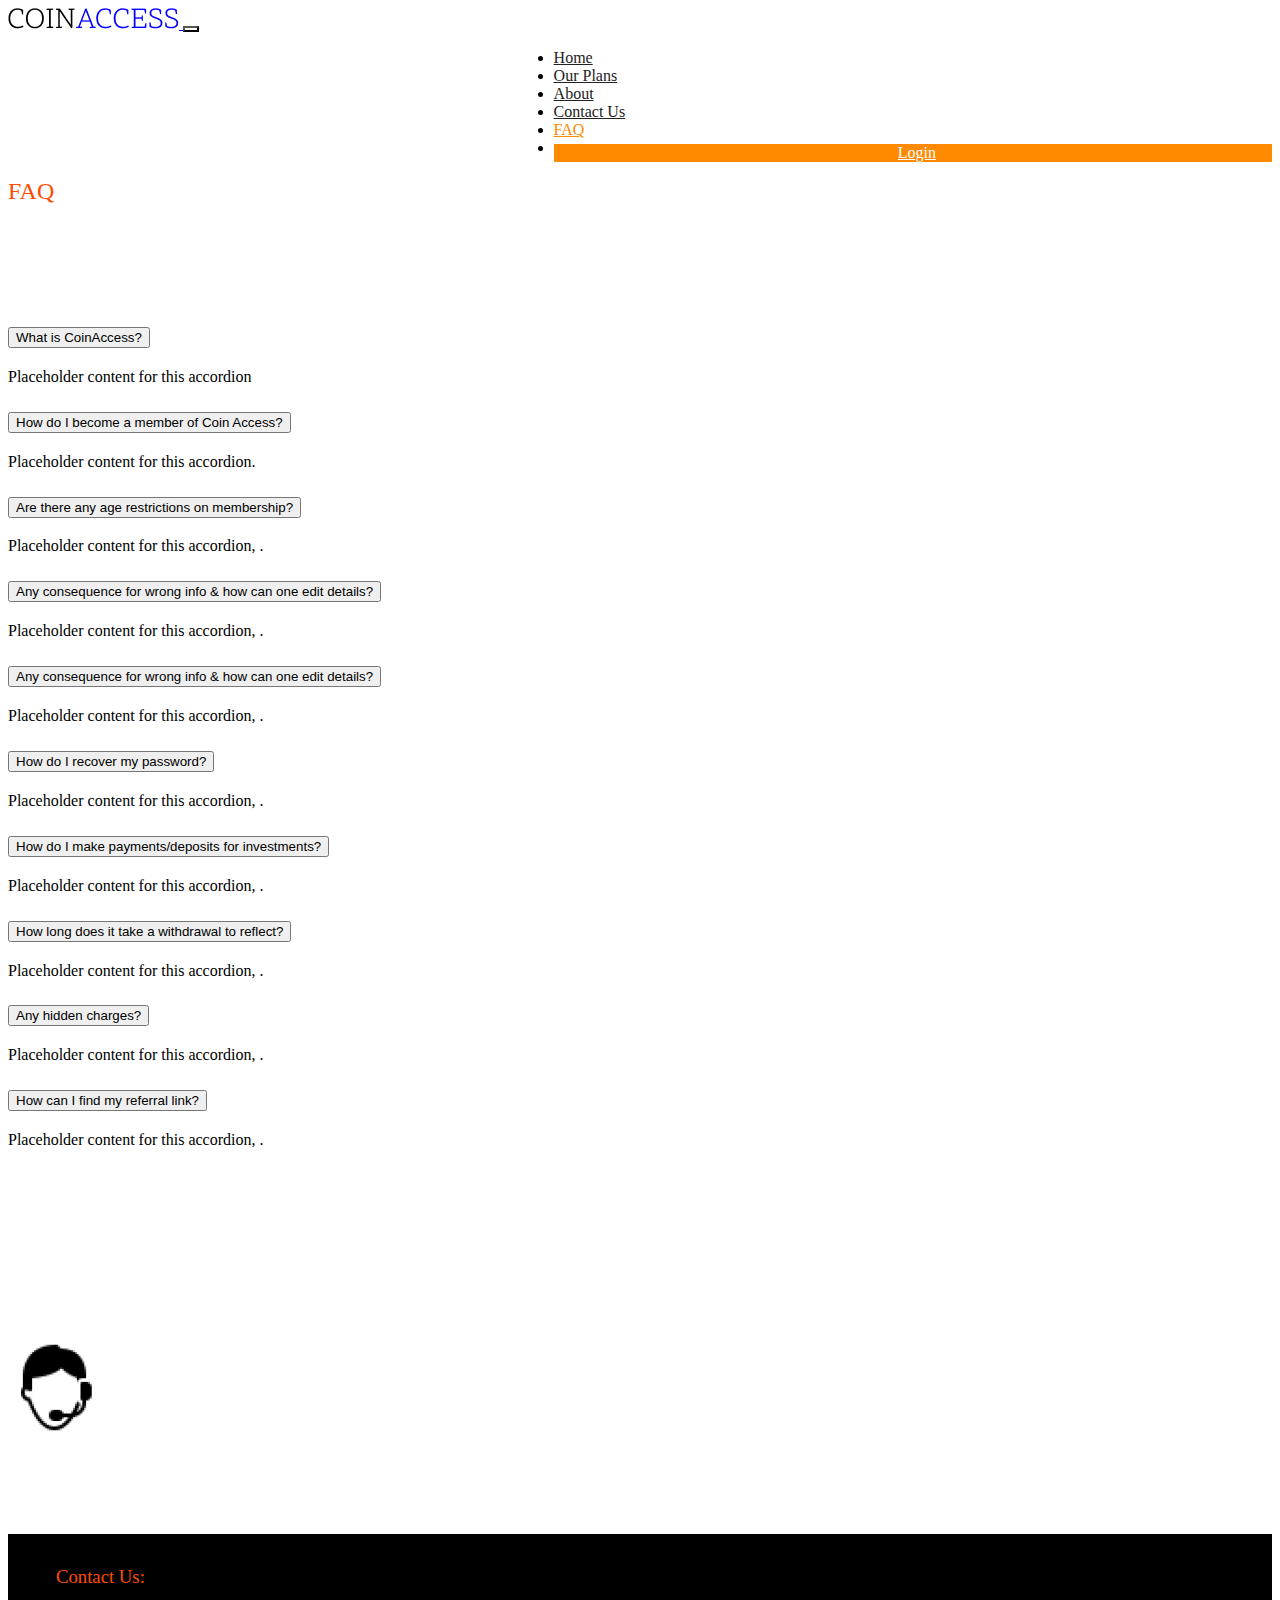
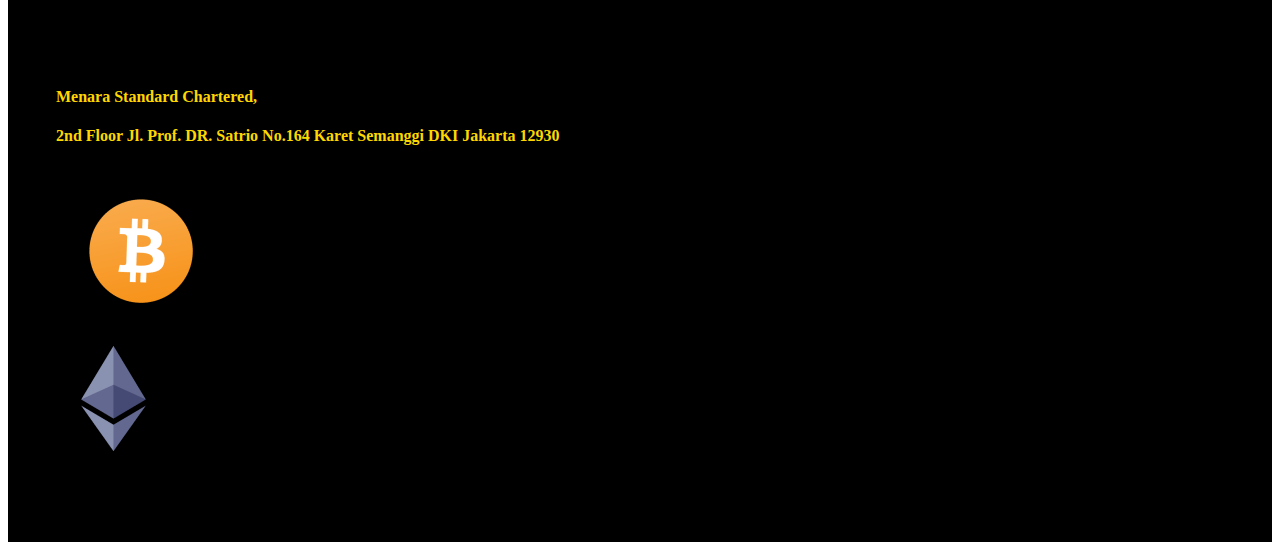
<file: faq.html>
<!DOCTYPE html>
<html lang="en">

<head>
 <meta charset="UTF-8">
 <meta name="viewport" content="width=device-width, initial-scale=1.0">
 <meta http-equiv="X-UA-Compatible" content="ie=edge">
 <title>FAQ</title>
 <!-- Bootstrap CSS -->
 <link href="https://cdn.jsdelivr.net/npm/bootstrap@5.0.2/dist/css/bootstrap.min.css" rel="stylesheet" integrity="sha384-EVSTQN3/azprG1Anm3QDgpJLIm9Nao0Yz1ztcQTwFspd3yD65VohhpuuCOmLASjC"
  crossorigin="anonymous">
 <link rel="stylesheet" href="https://cdnjs.cloudflare.com/ajax/libs/font-awesome/5.15.3/css/all.min.css" integrity="sha512-iBBXm8fW90+nuLcSKlbmrPcLa0OT92xO1BIsZ+ywDWZCvqsWgccV3gFoRBv0z+8dLJgyAHIhR35VZc2oM/gI1w=="
  crossorigin="anonymous" referrerpolicy="no-referrer" />
 <link rel="stylesheet" href="styles.css">
</head>

<body>


 <nav class="navbar navbar-expand-lg navbar-light bg-white px-3 mb-4 pt-4">
  <div class="container-fluid">
   <a class="navbar-brand" href="#">
    <img src="./images/COINACCESS.png" alt="logo image" width="fit-content" height="auto">
   </a>
   <button class="navbar-toggler" type="button" data-bs-toggle="collapse" data-bs-target="#navbarNav" aria-controls="navbarNav"
    aria-expanded="false" aria-label="Toggle navigation">
    <span class="navbar-toggler-icon "></span>
   </button>
   <div class="collapse navbar-collapse" id="navbarNav">
    <ul class="navbar-nav nav-ml align-items-center ">
     <li class="nav-item  px-2">
      <a class="nav-link " aria-current="page" href="index.html">Home</a>
     </li>
     <li class="nav-item  px-2">
      <a class="nav-link " href="plans.html">Our Plans</a>
     </li>
     <li class="nav-item  px-2">
      <a class="nav-link" href="about.html">About</a>
     </li>
     <li class="nav-item  px-2">
      <a class="nav-link" href="contact.html">Contact Us</a>
     </li>
     <li class="nav-item  px-2">
      <a class="nav-link actively" href="faq.html">FAQ</a>
     </li>
     <li class="nav-item  px-2">
      <div class="login-icon-container btn btn-brand ">
       <i class="far fa-user text-dark mr-1"></i>
       <a class="nav-link text-whiteness" href="signin.html">Login</a>
      </div>
     </li>

    </ul>
   </div>
  </div>
 </nav>
<section class="rock">

 <div class="container">
  <h2 class="text-brand">
   FAQ
  </h2>
 </div>
</section>

<section class="section-faq special-padding">
<div class="container">
<div class="accordion accordion-power" id="accordionFlushExample">
 <div class="accordion-item mb-4">
  <h2 class="accordion-header" id="flush-headingOne">
   <button class="accordion-button collapsed" type="button" data-bs-toggle="collapse" data-bs-target="#flush-collapseOne"
    aria-expanded="false" aria-controls="flush-collapseOne">
   What is CoinAccess?
   </button>
  </h2>
  <div id="flush-collapseOne" class="accordion-collapse collapse" aria-labelledby="flush-headingOne" data-bs-parent="#accordionFlushExample">
   <div class="accordion-body">Placeholder content for this accordion</div>
  </div>
 </div>
 <div class="accordion-item mb-4">
  <h2 class="accordion-header" id="flush-headingTwo">
   <button class="accordion-button collapsed" type="button" data-bs-toggle="collapse" data-bs-target="#flush-collapseTwo"
    aria-expanded="false" aria-controls="flush-collapseTwo">
   How do I become a member of Coin Access?
   </button>
  </h2>
  <div id="flush-collapseTwo" class="accordion-collapse collapse" aria-labelledby="flush-headingTwo" data-bs-parent="#accordionFlushExample">
   <div class="accordion-body">Placeholder content for this accordion.</div>
  </div>
 </div>
 <div class="accordion-item mb-4">
  <h2 class="accordion-header" id="flush-headingThree">
   <button class="accordion-button collapsed" type="button" data-bs-toggle="collapse" data-bs-target="#flush-collapseThree"
    aria-expanded="false" aria-controls="flush-collapseThree">
    Are there any age restrictions on membership?
   </button>
  </h2>
  <div id="flush-collapseThree" class="accordion-collapse collapse" aria-labelledby="flush-headingThree" data-bs-parent="#accordionFlushExample">
   <div class="accordion-body">Placeholder content for this accordion, . </div>
  </div>
 </div>
 <div class="accordion-item mb-4">
  <h2 class="accordion-header" id="flush-headingThree">
   <button class="accordion-button collapsed" type="button" data-bs-toggle="collapse" data-bs-target="#flush-collapseThree"
    aria-expanded="false" aria-controls="flush-collapseThree">
    Any consequence for wrong info & how can one edit details?
   </button>
  </h2>
  <div id="flush-collapseThree" class="accordion-collapse collapse" aria-labelledby="flush-headingThree" data-bs-parent="#accordionFlushExample">
   <div class="accordion-body">Placeholder content for this accordion, . </div>
  </div>
 </div>
 <div class="accordion-item mb-4">
  <h2 class="accordion-header" id="flush-headingThree">
   <button class="accordion-button collapsed" type="button" data-bs-toggle="collapse" data-bs-target="#flush-collapseThree"
    aria-expanded="false" aria-controls="flush-collapseThree">
    Any consequence for wrong info & how can one edit details?
   </button>
  </h2>
  <div id="flush-collapseThree" class="accordion-collapse collapse" aria-labelledby="flush-headingThree" data-bs-parent="#accordionFlushExample">
   <div class="accordion-body">Placeholder content for this accordion, . </div>
  </div>
 </div>
 <div class="accordion-item mb-4">
  <h2 class="accordion-header" id="flush-headingThree">
   <button class="accordion-button collapsed" type="button" data-bs-toggle="collapse" data-bs-target="#flush-collapseThree"
    aria-expanded="false" aria-controls="flush-collapseThree">
    How do I recover my password?
   </button>
  </h2>
  <div id="flush-collapseThree" class="accordion-collapse collapse" aria-labelledby="flush-headingThree" data-bs-parent="#accordionFlushExample">
   <div class="accordion-body">Placeholder content for this accordion, . </div>
  </div>
 </div>
 <div class="accordion-item mb-4">
  <h2 class="accordion-header" id="flush-headingThree">
   <button class="accordion-button collapsed" type="button" data-bs-toggle="collapse" data-bs-target="#flush-collapseThree"
    aria-expanded="false" aria-controls="flush-collapseThree">
    How do I make payments/deposits for investments?
   </button>
  </h2>
  <div id="flush-collapseThree" class="accordion-collapse collapse" aria-labelledby="flush-headingThree" data-bs-parent="#accordionFlushExample">
   <div class="accordion-body">Placeholder content for this accordion, . </div>
  </div>
 </div>
 <div class="accordion-item mb-4">
  <h2 class="accordion-header" id="flush-headingThree">
   <button class="accordion-button collapsed" type="button" data-bs-toggle="collapse" data-bs-target="#flush-collapseThree"
    aria-expanded="false" aria-controls="flush-collapseThree">
    How long does it take a withdrawal to reflect?
   </button>
  </h2>
  <div id="flush-collapseThree" class="accordion-collapse collapse" aria-labelledby="flush-headingThree" data-bs-parent="#accordionFlushExample">
   <div class="accordion-body">Placeholder content for this accordion, . </div>
  </div>
 </div>
 <div class="accordion-item mb-4">
  <h2 class="accordion-header" id="flush-headingThree">
   <button class="accordion-button collapsed" type="button" data-bs-toggle="collapse" data-bs-target="#flush-collapseThree"
    aria-expanded="false" aria-controls="flush-collapseThree">
    Any hidden charges?
   </button>
  </h2>
  <div id="flush-collapseThree" class="accordion-collapse collapse" aria-labelledby="flush-headingThree" data-bs-parent="#accordionFlushExample">
   <div class="accordion-body">Placeholder content for this accordion, . </div>
  </div>
 </div>
 <div class="accordion-item mb-4">
  <h2 class="accordion-header" id="flush-headingThree">
   <button class="accordion-button collapsed" type="button" data-bs-toggle="collapse" data-bs-target="#flush-collapseThree"
    aria-expanded="false" aria-controls="flush-collapseThree">
    How can I find my referral link?
   </button>
  </h2>
  <div id="flush-collapseThree" class="accordion-collapse collapse" aria-labelledby="flush-headingThree" data-bs-parent="#accordionFlushExample">
   <div class="accordion-body">Placeholder content for this accordion, . </div>
  </div>
 </div>
</div>

</div>

</section>















<section class="section-flex vary-display special-padding">
 <div class="d-flex justify-content-end">
  <img src="./images/icons8-online-support-50 1.png" alt="" class="img-fluid">
 </div>
</section>



<section class="footer-padded bg-black p-4">


 <div class="footer-section  footer-padding ">
  <div class="row">

   <div class="col-lg-8">
    <h3 class="text-brand">
     Contact Us:
    </h3>
    <h4 class="text-white">
     +62 821-1590-9248
    </h4>
    <h4 class="text-white">
     info@coinaccess.id
    </h4>
    <h4 class="text-gold">
     Menara Standard Chartered,
    </h4>
    <h4 class="text-gold">
     2nd Floor Jl. Prof. DR. Satrio No.164 Karet Semanggi DKI Jakarta 12930
    </h4>
   </div>
   <div class="col-lg-4">
    <div class="row">
     <div class="col">
      <img src="./images/image 1.png" alt="" class="img-fluid">
     </div>
     <div class="col">
      <img src="./images/image 2.png" alt="" class="img-fluid my-3">
     </div>
    </div>
   </div>
  </div>
  <p class="text-white text-center my-3">
   Copyright CoinAccess @ 2020
  </p>
 </div>

</section>




 <script src="https://cdn.jsdelivr.net/npm/bootstrap@5.0.2/dist/js/bootstrap.bundle.min.js" integrity="sha384-MrcW6ZMFYlzcLA8Nl+NtUVF0sA7MsXsP1UyJoMp4YLEuNSfAP+JcXn/tWtIaxVXM"
  crossorigin="anonymous"></script>
 </body>
 
 </html>
</file>
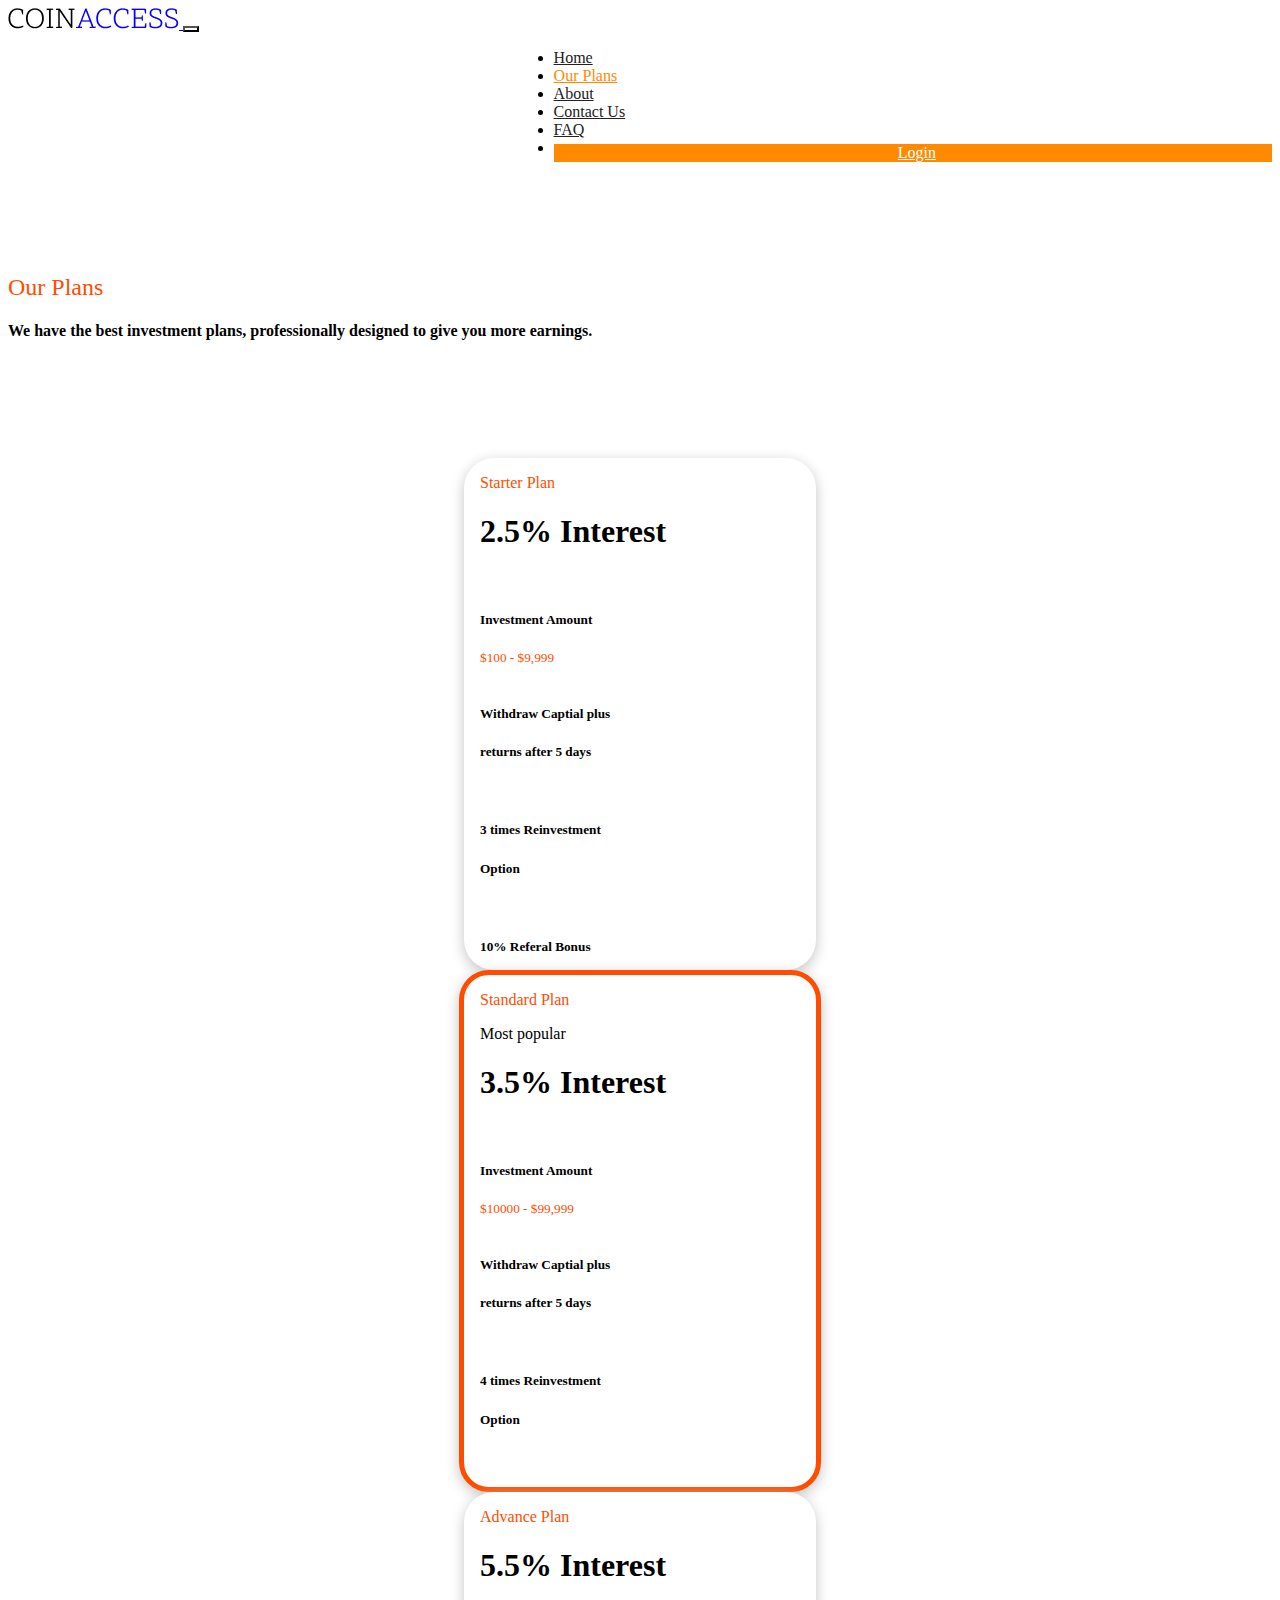
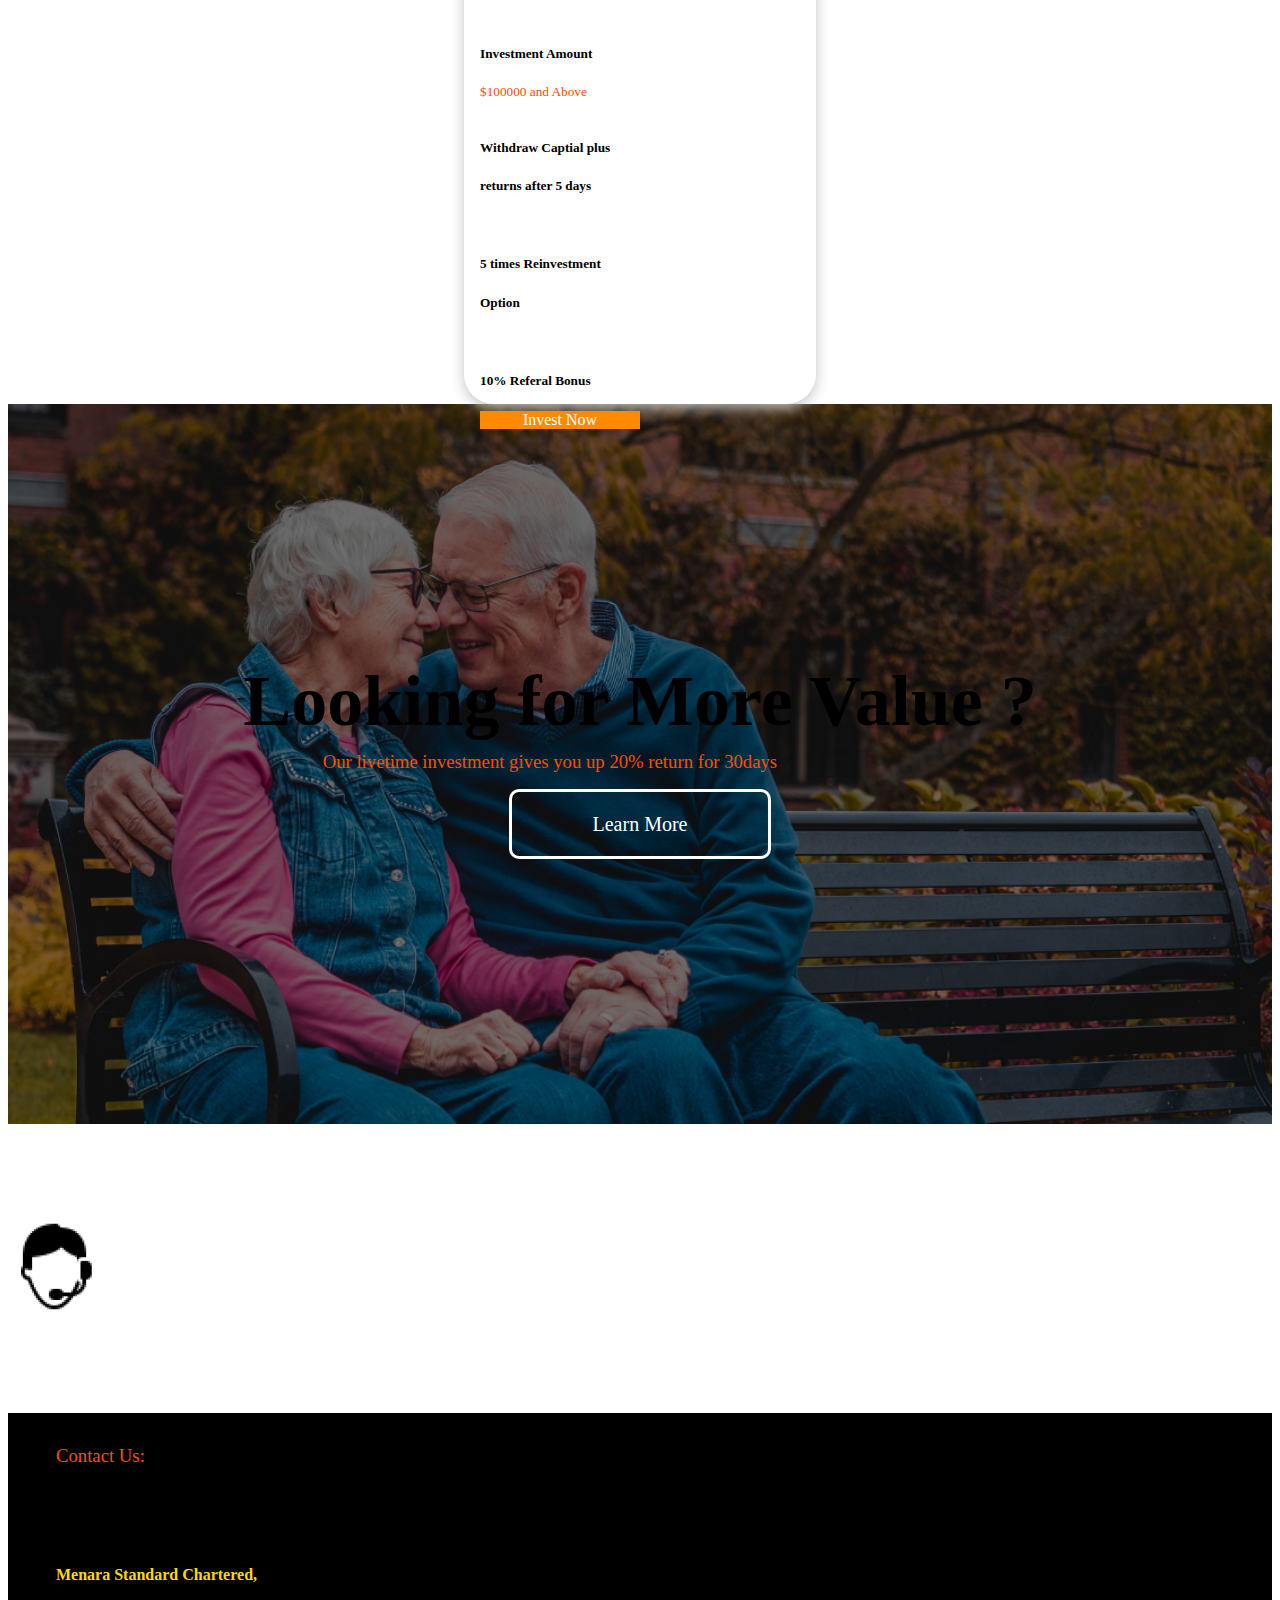
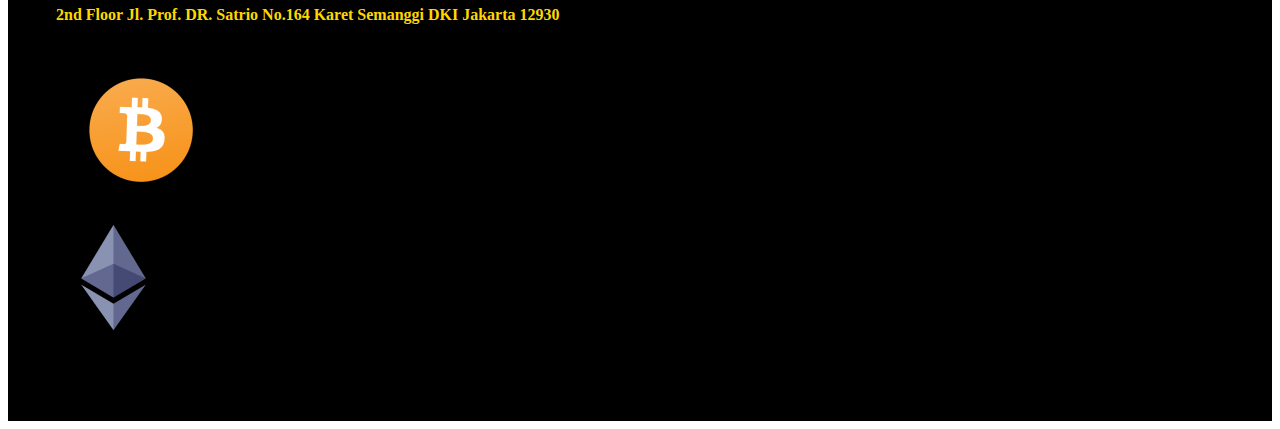
<file: plans.html>
<!DOCTYPE html>
<html lang="en">
<head>
 <meta charset="UTF-8">
 <meta name="viewport" content="width=device-width, initial-scale=1.0">
 <meta http-equiv="X-UA-Compatible" content="ie=edge">
 <title>Plans</title>
  <!-- Bootstrap CSS -->
  <link href="https://cdn.jsdelivr.net/npm/bootstrap@5.0.2/dist/css/bootstrap.min.css" rel="stylesheet" integrity="sha384-EVSTQN3/azprG1Anm3QDgpJLIm9Nao0Yz1ztcQTwFspd3yD65VohhpuuCOmLASjC"
   crossorigin="anonymous">
  <link rel="stylesheet" href="https://cdnjs.cloudflare.com/ajax/libs/font-awesome/5.15.3/css/all.min.css" integrity="sha512-iBBXm8fW90+nuLcSKlbmrPcLa0OT92xO1BIsZ+ywDWZCvqsWgccV3gFoRBv0z+8dLJgyAHIhR35VZc2oM/gI1w=="
   crossorigin="anonymous" referrerpolicy="no-referrer" />
  <link rel="stylesheet" href="styles.css">
</head>
<body>
 

<nav class="navbar navbar-expand-lg navbar-light bg-white px-3 mb-4 pt-4">
 <div class="container-fluid">
  <a class="navbar-brand" href="#">
   <img src="./images/COINACCESS.png" alt="logo image" width="fit-content" height="auto">
  </a>
  <button class="navbar-toggler" type="button" data-bs-toggle="collapse" data-bs-target="#navbarNav" aria-controls="navbarNav"
   aria-expanded="false" aria-label="Toggle navigation">
   <span class="navbar-toggler-icon "></span>
  </button>
  <div class="collapse navbar-collapse" id="navbarNav">
   <ul class="navbar-nav nav-ml align-items-center ">
    <li class="nav-item  px-2">
     <a class="nav-link " aria-current="page" href="index.html">Home</a>
    </li>
    <li class="nav-item  px-2">
     <a class="nav-link actively" href="plans.html">Our Plans</a>
    </li>
    <li class="nav-item  px-2">
     <a class="nav-link" href="about.html">About</a>
    </li>
    <li class="nav-item  px-2">
     <a class="nav-link" href="contact.html">Contact Us</a>
    </li>
    <li class="nav-item  px-2">
     <a class="nav-link" href="faq.html">FAQ</a>
    </li>
    <li class="nav-item  px-2">
     <div class="login-icon-container btn btn-brand ">
      <i class="far fa-user text-dark mr-1"></i>
      <a class="nav-link text-whiteness" href="signin.html">Login</a>
     </div>
    </li>

   </ul>
  </div>
 </div>
</nav>

<section class="special-padding">
<div class="container">
 <h2 class="text-brand my-4">
  Our Plans
 </h2>
 <h4 class="text-dark">
  We have the best investment plans, professionally designed to give you more earnings.
 </h4>
</div>
</section>



<section class="special-heading" >
<div class="container p-3">
 <div class="row">
  <div class="col-lg-4 col-md-6 my-4">
   <div class="place-center">
    <div class="cardy">
     <h4 class="text-brand mb-3">
      Starter Plan
     </h4>
     <h1 class="text-dark bold mb-3">
      2.5% Interest
     </h1>
     <ul class="plan-contain">
      <li class="plans-item mb-3 ">
       <div class="width-80 d-flex ">
        <i class="far fa-check-circle fa-2x mr-2"></i>
        <div class="invest-type">
         <h5 class="text-dark">
          Investment Amount
         </h5>
         <h5 class="text-brand">
          $100 - $9,999
         </h5>
        </div>
       </div>
      </li>
      <li class="plans-item mb-3 ">
       <div class="width-80 d-flex ">
        <i class="far fa-check-circle fa-2x mr-2"></i>
        <div class="invest-type">
         <h5 class="text-dark">
          Withdraw Captial plus
         </h5>
         <h5 class="text-dark">
          returns after 5 days
         </h5>
        </div>
       </div>
      </li>
      <li class="plans-item mb-3 ">
       <div class="width-80 d-flex ">
        <i class="far fa-check-circle fa-2x mr-2"></i>
        <div class="invest-type">
         <h5 class="text-dark">
          3 times Reinvestment
         </h5>
         <h5 class="text-dark">
          Option
         </h5>
        </div>
       </div>
      </li>
      <li class="plans-item mb-3 ">
       <div class="width-80 d-flex ">
        <i class="far fa-check-circle fa-2x mr-2"></i>
        <div class="invest-type">
         <h5 class="text-dark text-start ">
          10% Referal Bonus
         </h5>

        </div>
       </div>
      </li>
   
     </ul>
      <a href="signup.html" class="btn-brand btn started mx-auto">
       Invest Now
      </a>
    </div>
   </div>
  </div>

  <div class="col-lg-4 col-md-6 my-4">
   <div class="place-center">
    <div class="cardy standard">
     <div class="d-flex justify-content-between">

      <h4 class="text-brand mb-3">
       Standard Plan
      </h4>
      <p class="btn btn-dark">
       Most popular
      </p>
     </div>
     <h1 class="text-dark bold mb-3">
      3.5% Interest
     </h1>
     <ul class="plan-contain">
      <li class="plans-item mb-3 ">
       <div class="width-80 d-flex ">
        <i class="far fa-check-circle fa-2x mr-2"></i>
        <div class="invest-type">
         <h5 class="text-dark">
          Investment Amount
         </h5>
         <h5 class="text-brand">
          $10000 - $99,999
         </h5>
        </div>
       </div>
      </li>
      <li class="plans-item mb-3 ">
       <div class="width-80 d-flex ">
        <i class="far fa-check-circle fa-2x mr-2"></i>
        <div class="invest-type">
         <h5 class="text-dark">
          Withdraw Captial plus
         </h5>
         <h5 class="text-dark">
          returns after 5 days
         </h5>
        </div>
       </div>
      </li>
      <li class="plans-item mb-3 ">
       <div class="width-80 d-flex ">
        <i class="far fa-check-circle fa-2x mr-2"></i>
        <div class="invest-type">
         <h5 class="text-dark">
          4 times Reinvestment
         </h5>
         <h5 class="text-dark">
          Option
         </h5>
        </div>
       </div>
      </li>
      <li class="plans-item mb-3 ">
       <div class="width-80 d-flex ">
        <i class="far fa-check-circle fa-2x mr-2"></i>
        <div class="invest-type">
         <h5 class="text-dark text-start ">
          10% Referal Bonus
         </h5>

        </div>
       </div>
      </li>
     </ul>
      <a href="signup.html" class="btn-brand btn started mx-auto">
       Invest Now
      </a>
    </div>
   </div>
  </div>
  <div class="col-lg-4 col-md-6 my-4">
   <div class="place-center">
    <div class="cardy">
     <h4 class="text-brand mb-3">
      Advance Plan
     </h4>
     <h1 class="text-dark bold mb-3">
      5.5% Interest
     </h1>
     <ul class="plan-contain">
      <li class="plans-item mb-3 ">
       <div class="width-80 d-flex ">
        <i class="far fa-check-circle fa-2x mr-2"></i>
        <div class="invest-type">
         <h5 class="text-dark">
          Investment Amount
         </h5>
         <h5 class="text-brand">
          $100000 and Above
         </h5>
        </div>
       </div>
      </li>
      <li class="plans-item mb-3 ">
       <div class="width-80 d-flex ">
        <i class="far fa-check-circle fa-2x mr-2"></i>
        <div class="invest-type">
         <h5 class="text-dark">
          Withdraw Captial plus
         </h5>
         <h5 class="text-dark">
          returns after 5 days
         </h5>
        </div>
       </div>
      </li>
      <li class="plans-item mb-3 ">
       <div class="width-80 d-flex ">
        <i class="far fa-check-circle fa-2x mr-2"></i>
        <div class="invest-type">
         <h5 class="text-dark">
          5 times Reinvestment
         </h5>
         <h5 class="text-dark">
          Option
         </h5>
        </div>
       </div>
      </li>
      <li class="plans-item mb-3 ">
       <div class="width-80 d-flex ">
        <i class="far fa-check-circle fa-2x mr-2"></i>
        <div class="invest-type">
         <h5 class="text-dark text-start ">
          10% Referal Bonus
         </h5>

        </div>
       </div>
      </li>
     </ul>
      <a href="signup.html" class="btn-brand btn started mx-auto">
       Invest Now
      </a>
    </div>
   </div>
  </div>
 </div>
</div>
</section>

<section class="section4">
 <div class="main-container">
  <div class="place-centery">
   <div class="column-way">

    <h1 class="heading-1 text-white">
     Looking for More Value ?
    </h1>
    <div class="width-85">
     <h3 class="text-brand text-center">
      Our livetime investment gives you up 20% return for 30days
     </h3>
    </div>
    <a href="#" class="more-btn">
     Learn More
    </a>
   </div>
  </div>
 </div>
</section>

<section class="section-flex vary-display special-padding">
 <div class="d-flex justify-content-end">
  <img src="./images/icons8-online-support-50 1.png" alt="" class="img-fluid">
 </div>
</section>


<section class="footer-padded bg-black p-4">


 <div class="footer-section  footer-padding ">
  <div class="row">

   <div class="col-lg-8">
    <h3 class="text-brand">
     Contact Us:
    </h3>
    <h4 class="text-white">
     +62 821-1590-9248
    </h4>
    <h4 class="text-white">
     info@coinaccess.id
    </h4>
    <h4 class="text-gold">
     Menara Standard Chartered,
    </h4>
    <h4 class="text-gold">
     2nd Floor Jl. Prof. DR. Satrio No.164 Karet Semanggi DKI Jakarta 12930
    </h4>
   </div>
   <div class="col-lg-4">
    <div class="row">
     <div class="col">
      <img src="./images/image 1.png" alt="" class="img-fluid">
     </div>
     <div class="col">
      <img src="./images/image 2.png" alt="" class="img-fluid my-3">
     </div>
    </div>
   </div>
  </div>
  <p class="text-white text-center my-3">
   Copyright CoinAccess @ 2020
  </p>
 </div>

</section>









  <script src="https://cdn.jsdelivr.net/npm/bootstrap@5.0.2/dist/js/bootstrap.bundle.min.js" integrity="sha384-MrcW6ZMFYlzcLA8Nl+NtUVF0sA7MsXsP1UyJoMp4YLEuNSfAP+JcXn/tWtIaxVXM"
   crossorigin="anonymous"></script>
</body>
</html>
</file>
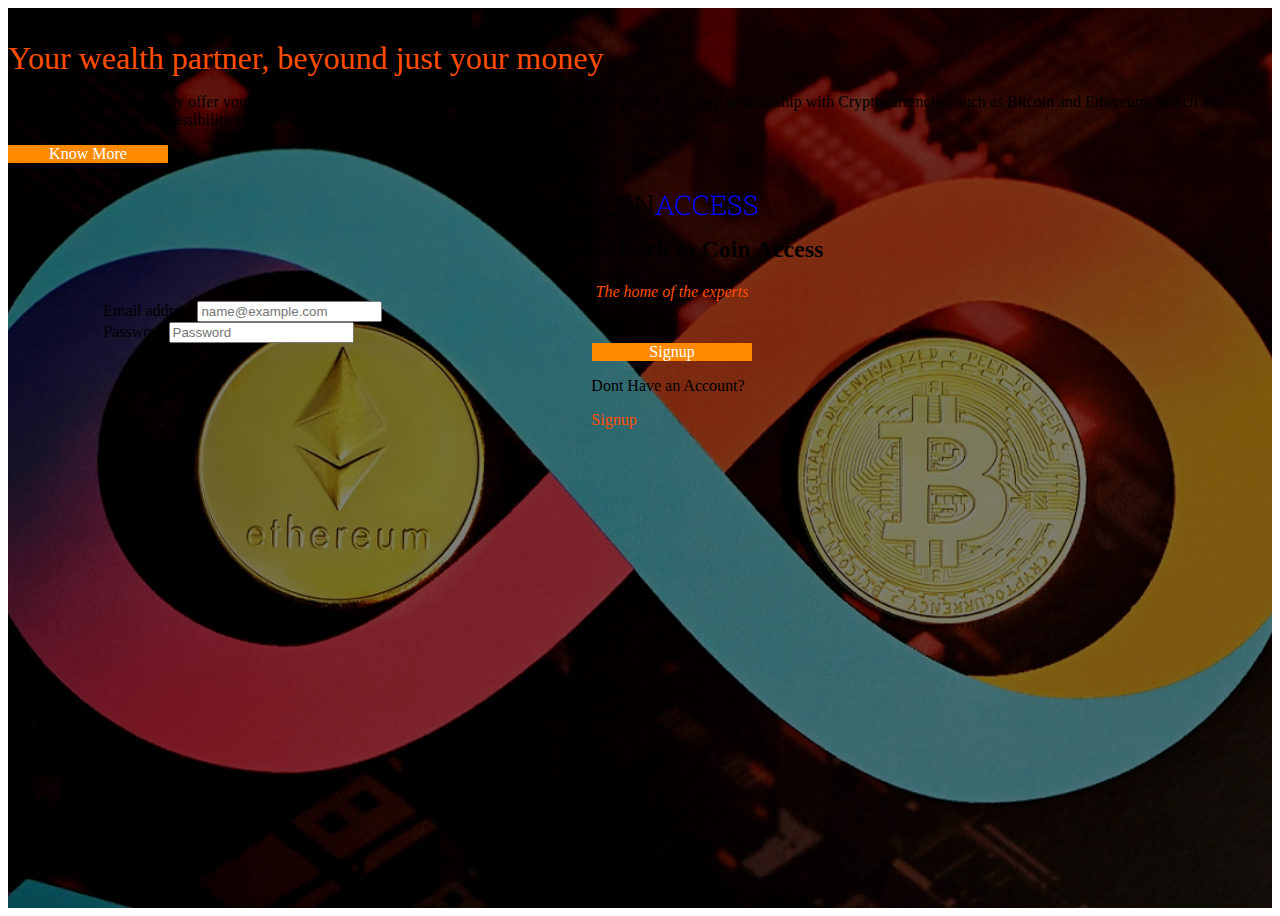
<file: signin.html>
<!DOCTYPE html>
<html lang="en">

<head>
 <meta charset="UTF-8">
 <meta name="viewport" content="width=device-width, initial-scale=1.0">
 <meta http-equiv="X-UA-Compatible" content="ie=edge">
 <title>Signin</title>
 <!-- Bootstrap CSS -->
 <link href="https://cdn.jsdelivr.net/npm/bootstrap@5.0.2/dist/css/bootstrap.min.css" rel="stylesheet" integrity="sha384-EVSTQN3/azprG1Anm3QDgpJLIm9Nao0Yz1ztcQTwFspd3yD65VohhpuuCOmLASjC"
  crossorigin="anonymous">
 <link rel="stylesheet" href="https://cdnjs.cloudflare.com/ajax/libs/font-awesome/5.15.3/css/all.min.css" integrity="sha512-iBBXm8fW90+nuLcSKlbmrPcLa0OT92xO1BIsZ+ywDWZCvqsWgccV3gFoRBv0z+8dLJgyAHIhR35VZc2oM/gI1w=="
  crossorigin="anonymous" referrerpolicy="no-referrer" />
 <link rel="stylesheet" href="styles.css">
</head>

<body>

 <section class="sign">
  <div class="centeralize">
   <div class="coin-container signup-padding">
    <div class="container">
     <div class="row pb-3">
      <div class="col-lg-6 vary-display">
       <div class="sub-parker p-5">

        <h1 class="text-brand mb-3">
       Your wealth partner, beyound just your money
        </h1>
        <p class="text-white mb-3">
        At CoinAccess we not only offer you a wealth management advisory, we help you discover the power in a deep relationship
        with Cryptocurrencies, such as Bitcoin and Ethereum. Which are designed to create more possibilities for your
        businesses, comfort and lifestyle.


        </p>
      
        <a href="index.html" class="btn-brand btn started">
         Know More
        </a>
       </div>
      </div>
      <div class="col-lg-6 ">
       <div class="login-container bg-white">
        <div class="sub-parkery ">

         <img src="./images/COINACCESS.png" alt="logo image" width="fit-content" height="auto" class="center-me mb-3">
         <h2 class="text-dark  text-center">
          Welcome back to  Coin Access
         </h2>
         <p class="text-brand suffix text-center">
          The home of the experts
         </p>
         <div class="signup-form-container my-3">
       
          <div class="mb-3">
           <label for="exampleFormControlInput1" class="form-label">Email address</label>
           <input type="email" required class="form-control" id="email" placeholder="name@example.com">
          </div>
          <div class="mb-3">
           <label for="exampleFormControlInput1" class="form-label">Password</label>
           <input type="password" required class="form-control" id="password" placeholder="Password">
          </div>
         
         </div>
         <a href="index.html" class="btn-brand btn started mb-3">
          Signup
         </a>
          <div class="d-flex">
           <p class="text-dark mr-1">
            Dont Have an Account?
           </p>
           <a href="signup.html" class="text-brand">
            Signup
           </a>
          </div>
        </div>
       </div>
      </div>
     </div>

    </div>
   </div>
  </div>

 </section>























 <script src="https://cdn.jsdelivr.net/npm/bootstrap@5.0.2/dist/js/bootstrap.bundle.min.js" integrity="sha384-MrcW6ZMFYlzcLA8Nl+NtUVF0sA7MsXsP1UyJoMp4YLEuNSfAP+JcXn/tWtIaxVXM"
  crossorigin="anonymous"></script>
</body>

</html>
</file>
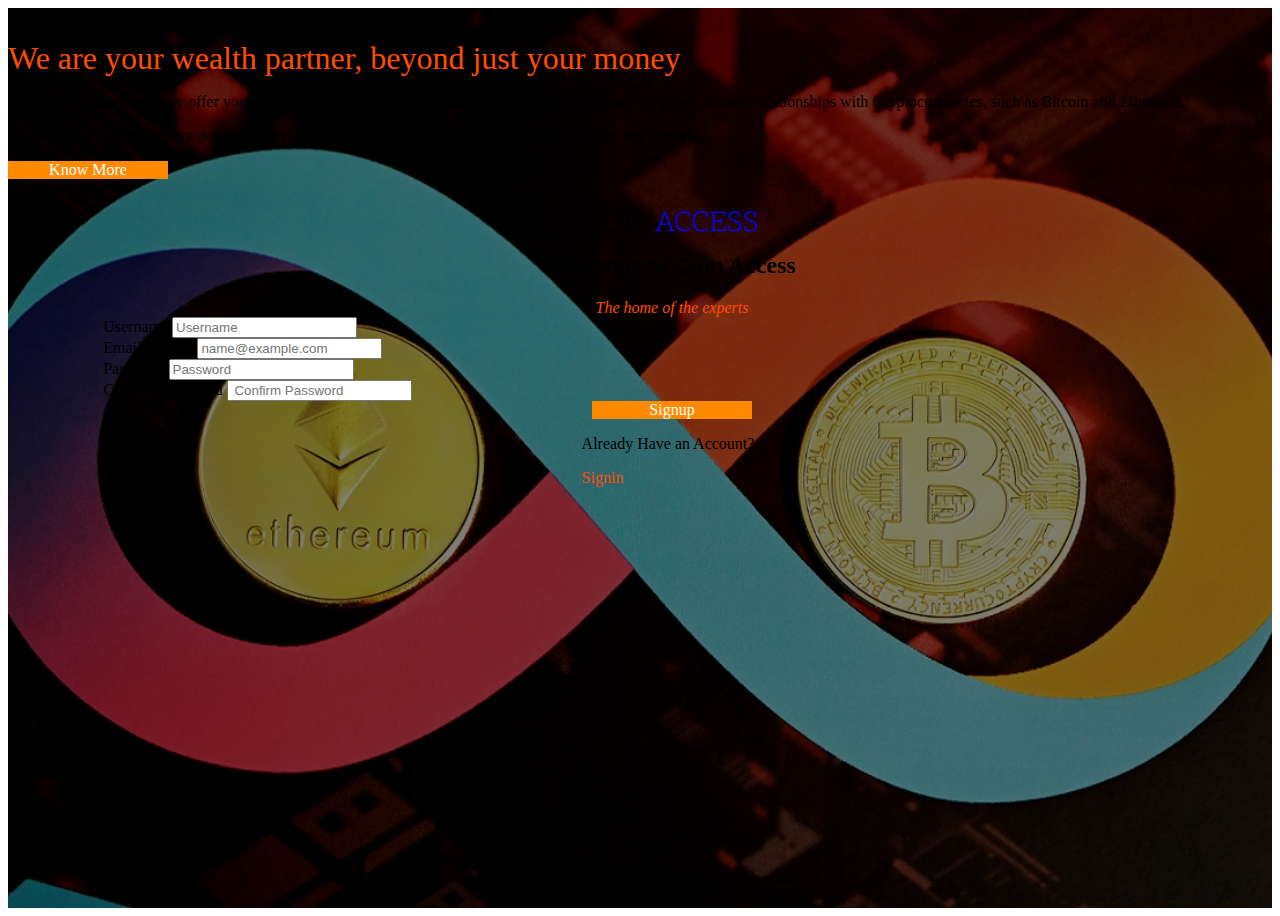
<file: signup.html>
<!DOCTYPE html>
<html lang="en">

<head>
 <meta charset="UTF-8">
 <meta name="viewport" content="width=device-width, initial-scale=1.0">
 <meta http-equiv="X-UA-Compatible" content="ie=edge">
 <title>Sigup</title>
 <!-- Bootstrap CSS -->
 <link href="https://cdn.jsdelivr.net/npm/bootstrap@5.0.2/dist/css/bootstrap.min.css" rel="stylesheet" integrity="sha384-EVSTQN3/azprG1Anm3QDgpJLIm9Nao0Yz1ztcQTwFspd3yD65VohhpuuCOmLASjC"
  crossorigin="anonymous">
 <link rel="stylesheet" href="https://cdnjs.cloudflare.com/ajax/libs/font-awesome/5.15.3/css/all.min.css" integrity="sha512-iBBXm8fW90+nuLcSKlbmrPcLa0OT92xO1BIsZ+ywDWZCvqsWgccV3gFoRBv0z+8dLJgyAHIhR35VZc2oM/gI1w=="
  crossorigin="anonymous" referrerpolicy="no-referrer" />
 <link rel="stylesheet" href="styles.css">
</head>

<body>

<section class="sign">
<div class="centeralize">
 <div class="coin-container signup-padding">
   <div class="container">
    <div class="row pb-3">
     <div class="col-lg-6 vary-display">
      <div class="sub-parker p-5">
   
       <h1 class="text-brand mb-3">
        We are your wealth partner, beyond just your money
       </h1>
       <p class="text-white mb-3">
        At CoinAccess we not only offer you wealth management advisory service, we help you discover the power in deep
        relationships with Cryptocurrencies, such as Bitcoin and Ethereum.
   
   
       </p>
       <p class="text-white">
        Our investment packages are designed to create more possibilities for your businesses, comfort and lifestyle.
       </p>
       <a href="index.html" class="btn-brand btn started">
        Know More 
       </a>
      </div>
     </div>
     <div class="col-lg-6 ">
      <div class="login-container bg-white">
        <div class="sub-parkery ">

         <img src="./images/COINACCESS.png" alt="logo image" width="fit-content" height="auto" class="center-me mb-3">
          <h2 class="text-dark  text-center">
           Welcome to Coin Access 
          </h2>
          <p class="text-brand suffix text-center">
           The home of the experts
          </p>
          <div class="signup-form-container my-3">
            <div class="mb-3">
             <label for="exampleFormControlInput1" class="form-label">Username</label>
             <input type="text" class="form-control" id="email" placeholder="Username">
            </div>
            <div class="mb-3">
             <label for="exampleFormControlInput1" class="form-label">Email address</label>
             <input type="email" 
             required
             class="form-control" id="email" placeholder="name@example.com">
            </div>
            <div class="mb-3">
             <label for="exampleFormControlInput1" class="form-label">Password</label>
             <input type="password" required class="form-control" id="password" placeholder="Password">
            </div>
            <div class="mb-3">
             <label for="exampleFormControlInput1" class="form-label"> Confirm Password</label>
             <input type="password" required class="form-control" id="passwordConfirm" placeholder=" Confirm Password">
            </div>
          </div>
           <a href="index.html" class="btn-brand btn started mb-3">
            Signup
           </a>
           <div class="d-flex">
           <p class="text-dark mr-1">
            Already Have an Account? 
           </p>
           <a href="signin.html" class="text-brand">
            Signin
           </a>
           </div>
        </div>
      </div>
     </div>
    </div>
   
   </div>
 </div>
</div>

</section>























 <script src="https://cdn.jsdelivr.net/npm/bootstrap@5.0.2/dist/js/bootstrap.bundle.min.js" integrity="sha384-MrcW6ZMFYlzcLA8Nl+NtUVF0sA7MsXsP1UyJoMp4YLEuNSfAP+JcXn/tWtIaxVXM"
  crossorigin="anonymous"></script>
 </body>
 
 </html>
</file>
<file: styles.css>
.ml-6{
 margin-left: 7rem;
}
 .nav-ml{
  margin-left: 40%;
 }
@media screen and (max-width:1025px) {
 .nav-ml{
  margin-left: 30%;
 }
}



.brand-color{
 background: #FF4C00;

}

.mr-1{
 margin-right: 0.5rem;
}
.nav-link{
 color: #222222 !important;
}
.nav-link:hover{
 color: #FF8A00 !important;
}
.btn-brand{
background: #FF8A00;

display: flex;
align-items: center;
justify-content: center;
color: white;
}
       .actively{
        color: #FF8A00 !important;
       }
       .text-whiteness{
        color: white !important;
       }
       .text-whiteness:hover{
        color: white !important;
       }

 .grey-bg{
  background: #F1F1F1;

 }
 .text-brand{
  color: #FF4D00;
 }
 .story-img-container{
  background-image: url('./images/video-preview@2x\ 1.png');
  background-size: cover;
  background-repeat: no-repeat;
  object-fit: contain;
  display: grid;
  place-items: center;
  width: 100%;
  height: 291px;
 }
 .navbar-toggler{
  background-color: white !important;
 }
 .w-70{
  width: 70% !important;
 }
 .text-brand{
  text-decoration: none;
  color: #FF4D00;
  font-weight: 500;
  margin: 0;
  padding: 0;
 }
 .navbar-toggler-icon{
  color: #222222 !important;
  outline: none !important;
  border: none !important;
 }
 .text-dark-sub{
  padding: 0;
  margin: 0;
 }
 .started{
  color: white;
  text-decoration: none;
  width: 10rem;

 }
 .video-sub{
  display: flex;
  width: 60%;
  justify-content: space-between;
  align-items: center;
  height: 3rem;
  padding: 0.5rem 0;
  
 }
 .special-padding{
  padding-top: 6rem;
  padding-bottom: 6rem;
 }
 .sub-2-parker{
  height: 80%;
  width: 100%;
 }
 .working-container{
  width: 100%;
  height: 500px;
  display: grid;
  place-items: center;
 }
 .working-sub{
  width: 90%;
  height: auto;
 }
 .img-resp{
  width: 100%;
  height: inherit;
 }
 .crypto{
  width: 80%;
  float: right;
 }
 .w-50{
  width: 35% !important;
  text-align: center;
  margin: 1rem auto;
 }
.plans{
 width: 10rem;
 color: #222222;
 text-decoration: none;
 border: 2px solid #FF4C00;
 float: right;
}
.working-side{
 display: grid;
 width: 100%;
 height: auto;
 place-items: center;
 
}
.place-center{
 display:grid;
 place-items: center;

 
}
.place-centery{
 display: grid;
 place-items: center;
 width: 100%;
 height: inherit;
}
.column-way{
 display: flex;
 flex-direction: column;
}
.heading-1{
 font-size: 72px;
 font-weight: 700;
 padding: 0;
 margin: 0;
}
.width-85{
 width: 80%;
 margin: 0.5rem auto;

}
.width-question{
 width: 70%;

}
.more-btn{
 background-color: transparent;
 color: white;
 text-decoration: none;
 border: 3px solid white;
 display: grid;
 place-items: center;
 font-size: 20px;
 border-radius: 10px;
 width: 16rem;
 height: 4rem;
 margin: 0.5rem auto;
}
.cardy{
 width: 20rem;
 height: 30rem;
 box-shadow: 0px 4px 14px 0px #C4C4C4;

 background-color: white;
 border-radius: 30px;
 padding: 1rem;
}
.standard{
 border: 5px solid #FF4C00;
}
.bold{
 font-weight: 700;
}
.width-80{
 width: 100%;
}
.text-start{
 text-align: left;
}
.mr-2{
 margin-right: 1.5rem;
}
.plans-item{
 list-style: none;
 padding: 0;
}
.plan-contain{
 padding-left: 0 !important;
}

.main-container{
 width: 100%;
 height: 80vh;
 background: linear-gradient(rgba(0,0,0, .5), rgba(0,0,0, .5)), url('./images/older-couple-6299326_1920\ 1.png');
 background-repeat: no-repeat;
 background-position: center;
 background-size: cover;
 overflow-x: hidden;
}

.choose-container{
 padding: 2rem 4rem;

}
.choose-img{
 width: 64px;
 height: 64px;
 margin: auto;
 
}

.bg-know{
 background: #EFEFEF;

}

.where-container{
 padding: 0.5rem 0.5rem;

}
.heading-3{
 font-size: 56px;
 font-weight: 600;
 color: #FF4D00;
}

.flag{
 width: 30px;
 height: 20px;
 margin-left: 1rem;
 display: block;
}
.text-s-dark{
 color: #555;
}
.location-site{
 text-decoration: none;
 font-size: 1.5rem;
 font-weight: 600;
 display: block;
}
.choosed{
 padding-left: 5rem;
}
.customer-card{
 padding: 2.5rem;
 border-radius: 25px;
 box-shadow: 0px 4px 14px 0px #C4C4C4;


}
.text-customer{
 color: #4F5D73;

}
.customer-container{
 width: 80%;

}
.star{
 color: #FF8A00;
}
.full-width{
 width: 100%;
 overflow-x: hidden;
 padding: 1rem;
}

.bg-black{
 background-color: black;
}
footer-padding{
 padding: 2.5rem !important; 
}
.footer-padded{
 padding: 2rem 3rem;
}

.text-gold{
 color: gold;
}

.input-container{
 border: 1px solid #FF8A00;
 width: 100%;
 padding: 1rem;

}
.input{
 border: none !important;
 outline-style: none !important;
 outline: none !important;
 width: 100%;

}
.input::-moz-focus-outer{
outline: none;
border: none;
}
.btn-message{
 background-color: #FF4C00;
 color: white;
 padding: 0.5rem 1rem;
}
.cardy-b{
 height: 130px;
width: 288px;
margin: 0 auto;

border-radius: 30px;
box-shadow: 7px 0px 19px 0px #00000040;
display: grid;
place-items: center;

}

.about-width{
 width: 50%;
 margin: 0 auto;
}











 @media screen and (max-width:769px) {
  .special-padding{
     padding-top: 2rem;
  padding-bottom: 2rem;
  }
  .width-question{
 width: 95%;
 
}
  .footer-padded{
 padding: 1rem 1rem;
}
  footer-padding{
 padding: 1rem; 
}
  .customer-container{
 width: 100%;
 padding: 1rem;
 

}
   .nav-ml{
  margin-left: 1%;
 }
  .heading-1{
   font-size: 40px;
   text-align: center;
  }
  .heading-3{
 font-size: 40px;
 font-weight: 600;
 color: #FF4D00;
}
 
  .main-container{
   padding: 1rem;
   overflow-x: hidden;
  }
  .cardy{
 width: 20rem;
 height: 30rem;
 box-shadow: 0px -5px 15px #8b8989;
 background-color: white;
 border-radius: 30px;
 padding: 1rem;
}
  .vary-display{
   display: none;
  }
  .text-end{
   text-align: start !important;
  }
  .plans{
   float:  left !important;
  }
   .w-50{
  width: 90% !important;
  text-align: center;
  margin: 1rem auto;
 }
 .customer-card{
  padding: 1rem;
 }
 }
 @media screen and (max-width:600px) {
  .special-padding{
     padding-top: 1rem;
  padding-bottom: 1rem;
  }
  .choose-container{
 padding: 2rem 1rem;

}
.sub-parker{
 padding: 1rem !important;
}
.sub-parker-1{
 padding: 1rem !important;
}
 }
 @media screen and (max-width:769px) {
  .special-padding{
     padding-top: 2rem;
  padding-bottom: 2rem;
  }
  .signup-padding{
  padding-top: 4rem;
 }
 .sign{
  background: white !important;
 }
  .signup-form-container{
  width: 100%;

 }
  .about-width{
 width: 100%;
 margin: 0 auto;
}
 }
 .text-branded{
  color: #FF4D00;
  font-weight: 600;
 }
 .text-end{
  text-align: right;
 }

 .sign{
   width: 100%;
 height: 100vh;
 background: linear-gradient(rgba(0,0,0, .5), rgba(0,0,0, .5)), url('./images/executium-V9N2JGUx94I-unsplash.jpg');
 background-repeat: no-repeat;
 background-position: center;
 background-size: cover;
 overflow-x: hidden;
 }

 .suffix{
  font-style: italic;
 }
 .sub-parkery{
  padding: 2rem;
  display: grid;
  place-items: center;
  width: 100%;
  height: auto;
 }
 .signup-form-container{
  width: 90%;

 }
 .signup-padding{
  padding-top: 2rem;
 }
 
 .login-container{
  width: 100%;
 }
</file>
